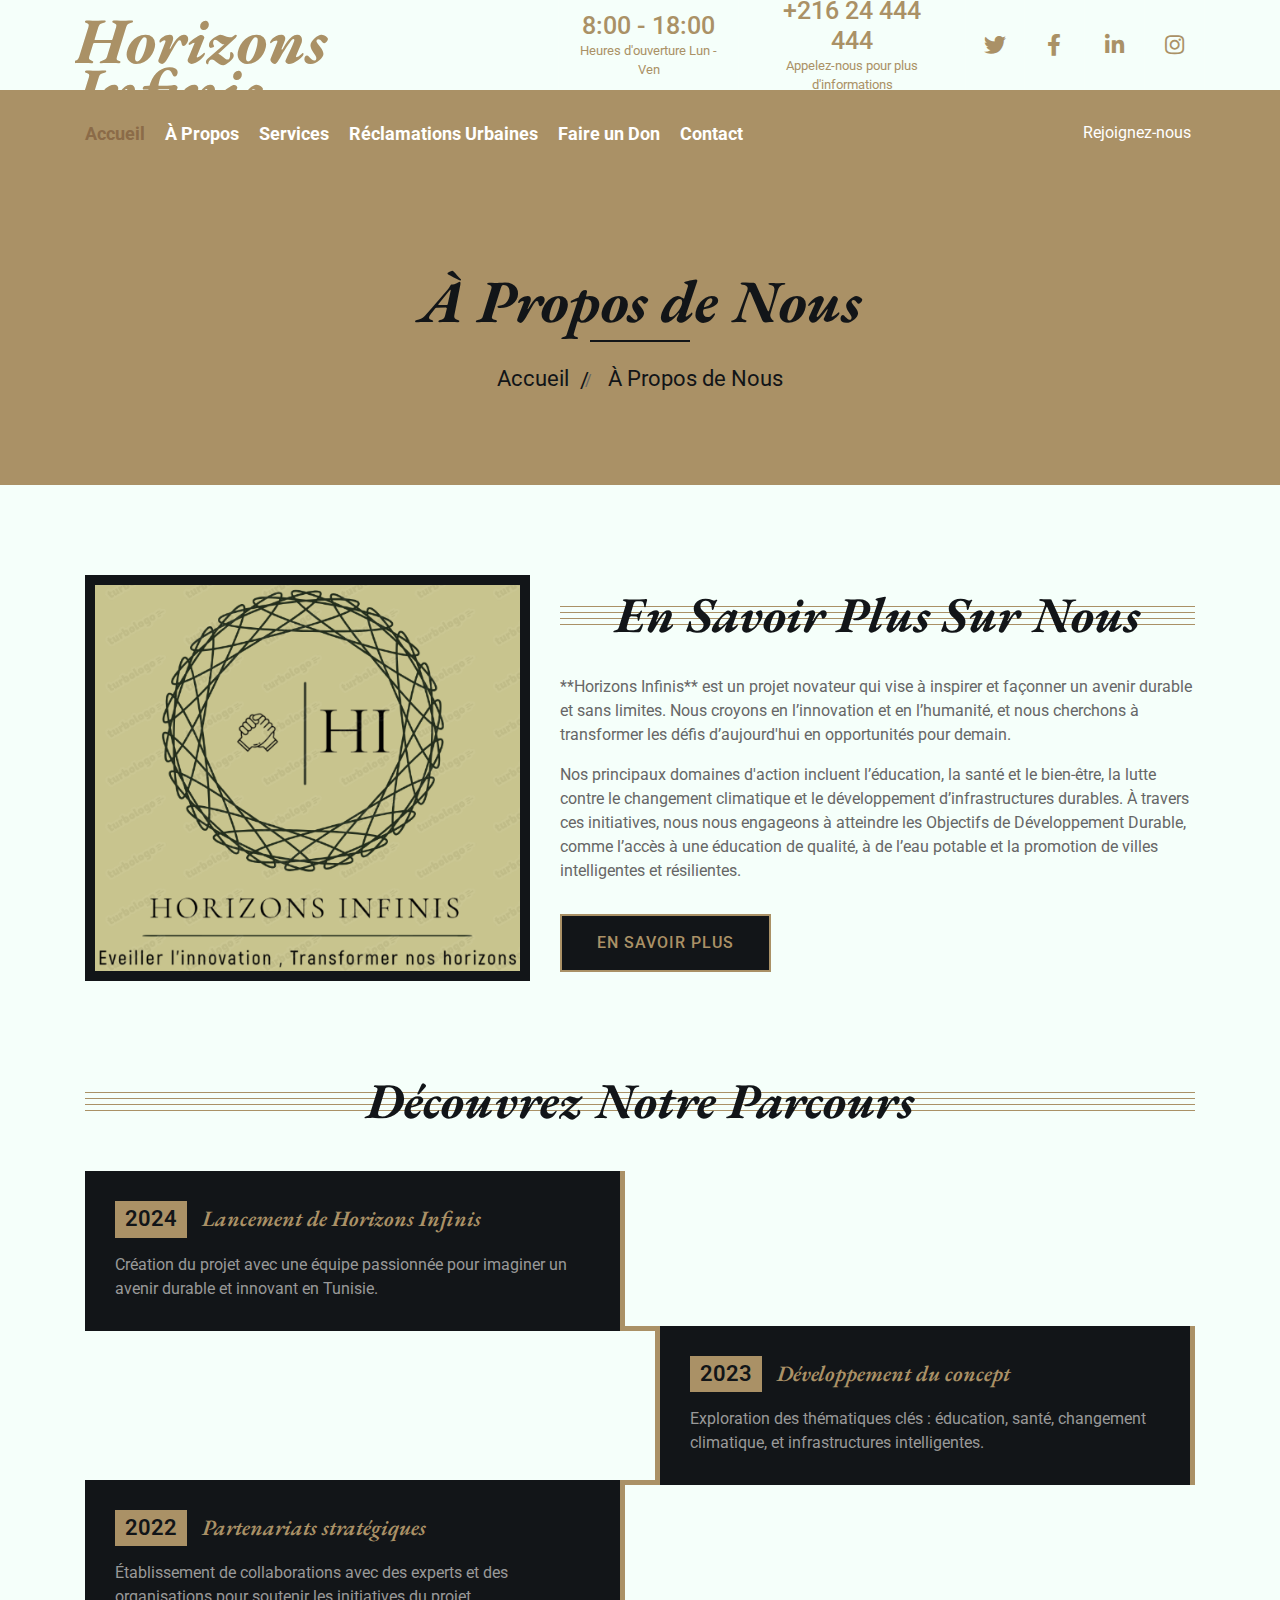
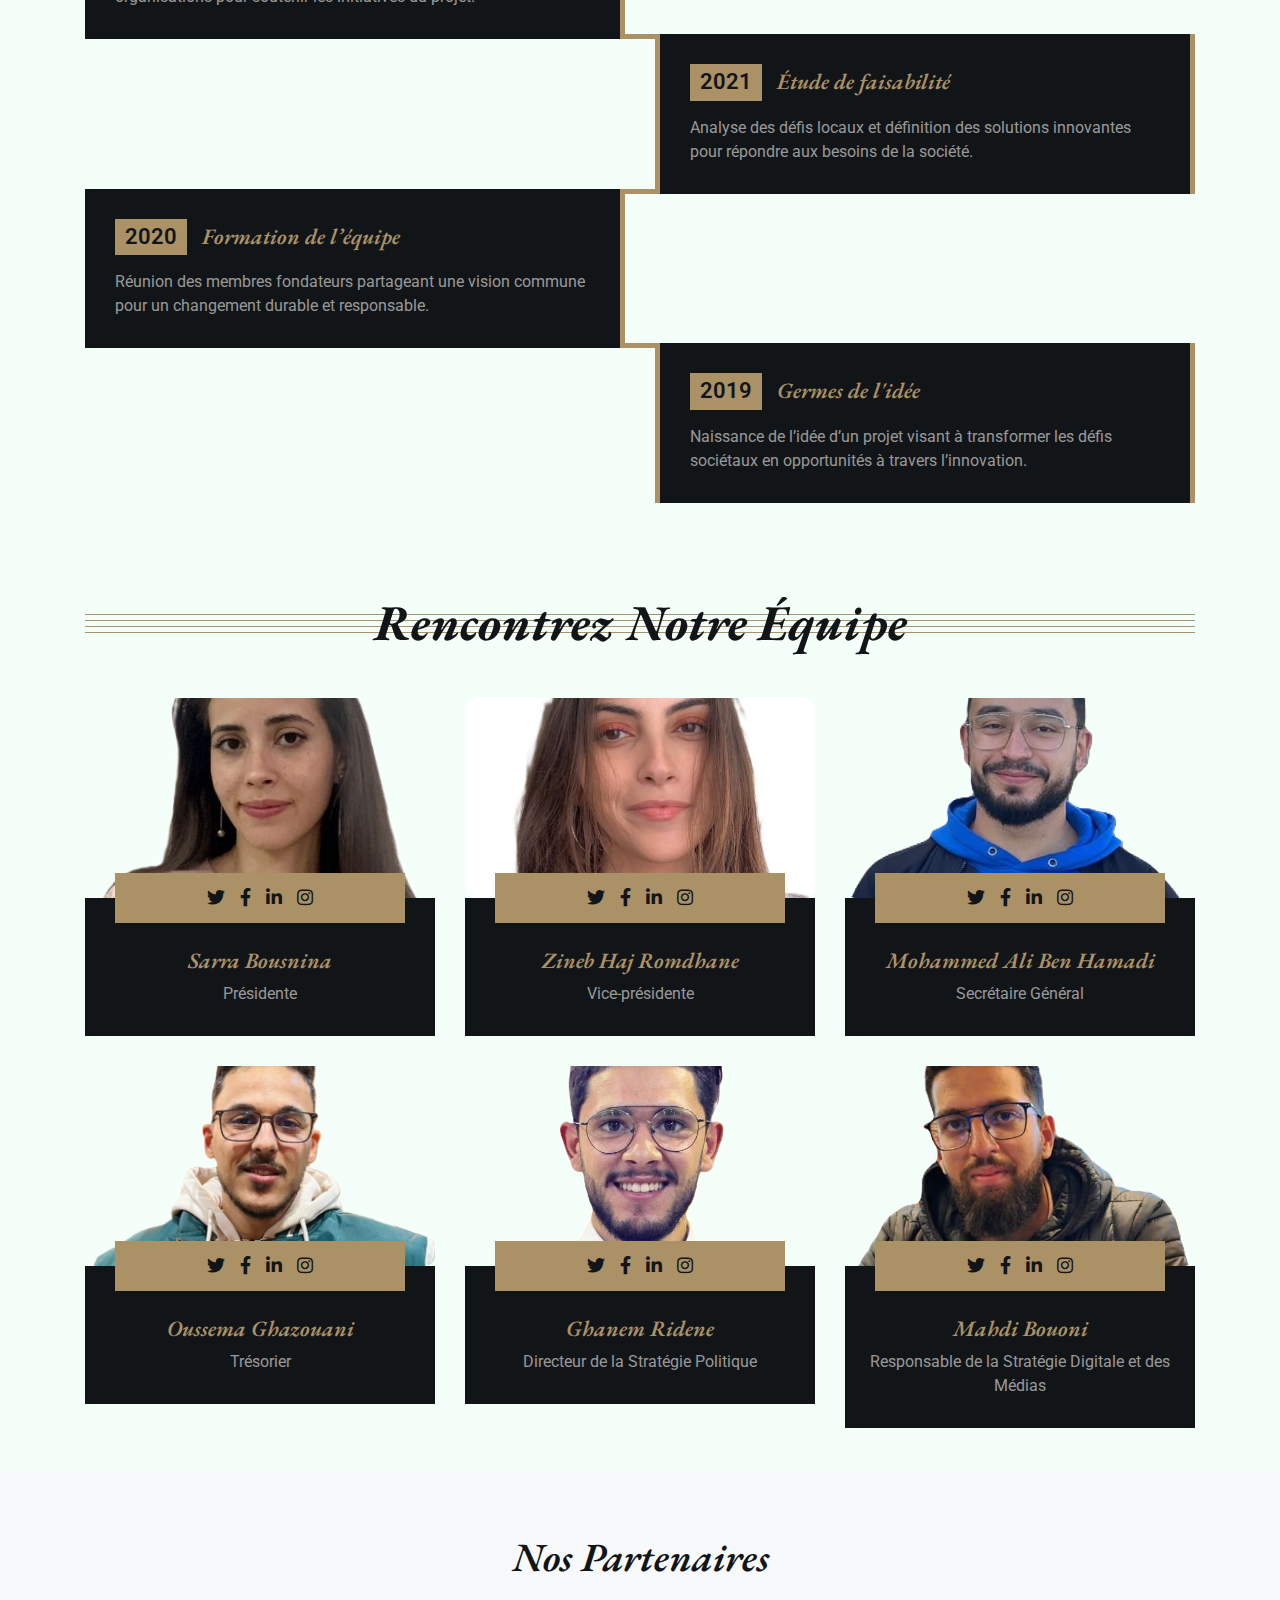
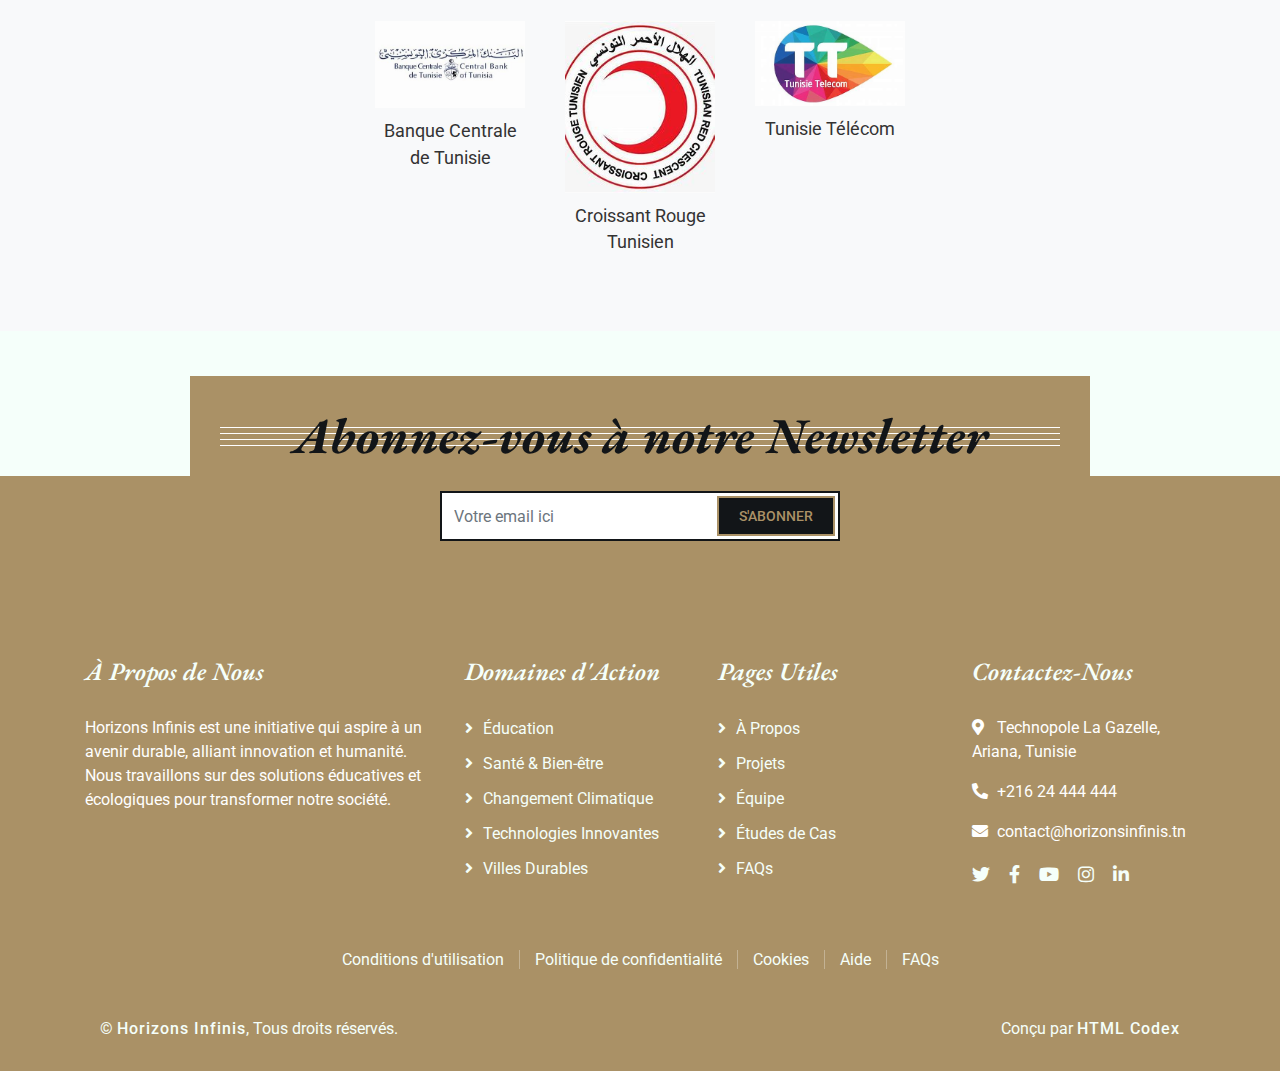
<file: about.html>
<!DOCTYPE html>
<html lang="en">
    <head>
        <meta charset="utf-8">
        <title>Kanun - Law Firm Website Template</title>
        <meta content="width=device-width, initial-scale=1.0" name="viewport">
        <meta content="Law Firm Website Template" name="keywords">
        <meta content="Law Firm Website Template" name="description">

        <!-- Favicon -->
        <link href="img/favicon.ico" rel="icon">
        <link rel="icon" type="image/png" href="img/logo4_fr.png">
        <!-- Google Font -->
        <link href="https://fonts.googleapis.com/css2?family=EB+Garamond:ital,wght@1,600;1,700;1,800&family=Roboto:wght@400;500&display=swap" rel="stylesheet"> 
        
        <!-- CSS Libraries -->
        <link href="https://stackpath.bootstrapcdn.com/bootstrap/4.4.1/css/bootstrap.min.css" rel="stylesheet">
        <link href="https://cdnjs.cloudflare.com/ajax/libs/font-awesome/5.10.0/css/all.min.css" rel="stylesheet">
        <link href="lib/animate/animate.min.css" rel="stylesheet">
        <link href="lib/owlcarousel/assets/owl.carousel.min.css" rel="stylesheet">

        <!-- Template Stylesheet -->
        <link href="css/style.css" rel="stylesheet">
    </head>

    <body>
        <div class="wrapper">
            <div class="top-bar">
                <div class="container-fluid">
                    <div class="row">
                        <div class="col-lg-5">
                            <div class="logo">
                                <a href="index.html">
                                    <h1>Horizons Infinis</h1>
                                    <!-- <img src="img/logo.jpg" alt="Logo"> -->
                                </a>
                            </div>
                        </div>
                        <div class="col-lg-7">
                            <div class="top-bar-right">
                                <div class="text">
                                    <h2>8:00 - 18:00</h2>
                                    <p>Heures d'ouverture Lun - Ven</p>
                                </div>
                                <div class="text">
                                    <h2>+216 24 444 444</h2>
                                    <p>Appelez-nous pour plus d'informations</p>
                                </div>
                                <div class="social">
                                    <a href="#"><i class="fab fa-twitter"></i></a>
                                    <a href="#"><i class="fab fa-facebook-f"></i></a>
                                    <a href="#"><i class="fab fa-linkedin-in"></i></a>
                                    <a href="#"><i class="fab fa-instagram"></i></a>
                                </div>
                            </div>
                        </div>
                    </div>
                </div>
            </div>
            <!-- Top Bar End -->
            
                        <!-- Nav Bar Start -->
                        <div class="nav-bar">
                            <div class="container-fluid">
                                <nav class="navbar navbar-expand-lg bg-dark navbar-dark">
                                
                                    <button type="button" class="navbar-toggler" data-toggle="collapse" data-target="#navbarCollapse">
                                        <span class="navbar-toggler-icon"></span>
                                    </button>
            
                                    <div class="collapse navbar-collapse justify-content-between" id="navbarCollapse">
                                        <div class="navbar-nav mr-auto">
                                            <a href="index.html" class="nav-item nav-link active">Accueil</a>
                                            <a href="about.html" class="nav-item nav-link">À Propos</a>
                                            <a href="service.html" class="nav-item nav-link">Services</a>
                                            <a href="team.html" class="nav-item nav-link">Réclamations Urbaines</a>
                                            <a href="portfolio.html" class="nav-item nav-link">Faire un Don</a>
                                            <a href="contact.html" class="nav-item nav-link">Contact</a>
                                        </div>
                                        <div class="ml-auto">
                                            <a class="btn" href="contact.html">Rejoignez-nous</a>
                                        </div>
                                    </div>
                                </nav>
                            </div>
                        </div>
                        <!-- Nav Bar End -->
                        
            
           <!-- Page Header Start -->
<div class="page-header">
    <div class="container">
        <div class="row">
            <div class="col-12">
                <h2>À Propos de Nous</h2>
            </div>
            <div class="col-12">
                <a href="index.html">Accueil</a>
                <span> / </span>
                <a href="#">À Propos de Nous</a>
            </div>
        </div>
    </div>
</div>
<!-- Page Header End -->

<!-- About Start -->
<div class="about">
    <div class="container">
        <div class="row align-items-center">
            <div class="col-lg-5 col-md-6">
                <div class="about-img">
                    <img src="img/logo4_fr.png" alt="Image">
                </div>
            </div>
            <div class="col-lg-7 col-md-6">
                <div class="section-header">
                    <h2>En Savoir Plus Sur Nous</h2>
                </div>
                <div class="about-text">
                    <p>
                        **Horizons Infinis** est un projet novateur qui vise à inspirer et façonner un avenir durable et sans limites. 
                        Nous croyons en l’innovation et en l’humanité, et nous cherchons à transformer les défis d’aujourd'hui en opportunités pour demain.
                    </p>
                    <p>
                        Nos principaux domaines d'action incluent l’éducation, la santé et le bien-être, la lutte contre le changement climatique et le développement d’infrastructures durables. 
                        À travers ces initiatives, nous nous engageons à atteindre les Objectifs de Développement Durable, comme l’accès à une éducation de qualité, à de l’eau potable et la promotion de villes intelligentes et résilientes.
                    </p>
                    <a class="btn" href="#">En savoir plus</a>
                </div>
            </div>
        </div>
    </div>
</div>
<!-- About End -->



            <!-- Timeline Start -->
<div class="timeline">
    <div class="container">
        <div class="section-header">
            <h2>Découvrez Notre Parcours</h2>
        </div>
        <div class="timeline-start">
            <div class="timeline-container left">
                <div class="timeline-content">
                    <h2><span>2024</span>Lancement de Horizons Infinis</h2>
                    <p>
                        Création du projet avec une équipe passionnée pour imaginer un avenir durable et innovant en Tunisie.
                    </p>
                </div>
            </div>
            <div class="timeline-container right">
                <div class="timeline-content">
                    <h2><span>2023</span>Développement du concept</h2>
                    <p>
                        Exploration des thématiques clés : éducation, santé, changement climatique, et infrastructures intelligentes.
                    </p>
                </div>
            </div>
            <div class="timeline-container left">
                <div class="timeline-content">
                    <h2><span>2022</span>Partenariats stratégiques</h2>
                    <p>
                        Établissement de collaborations avec des experts et des organisations pour soutenir les initiatives du projet.
                    </p>
                </div>
            </div>
            <div class="timeline-container right">
                <div class="timeline-content">
                    <h2><span>2021</span>Étude de faisabilité</h2>
                    <p>
                        Analyse des défis locaux et définition des solutions innovantes pour répondre aux besoins de la société.
                    </p>
                </div>
            </div>
            <div class="timeline-container left">
                <div class="timeline-content">
                    <h2><span>2020</span>Formation de l’équipe</h2>
                    <p>
                        Réunion des membres fondateurs partageant une vision commune pour un changement durable et responsable.
                    </p>
                </div>
            </div>
            <div class="timeline-container right">
                <div class="timeline-content">
                    <h2><span>2019</span>Germes de l'idée</h2>
                    <p>
                        Naissance de l’idée d’un projet visant à transformer les défis sociétaux en opportunités à travers l’innovation.
                    </p>
                </div>
            </div>
        </div>
    </div>
</div>
<!-- Timeline End -->



<!-- Équipe Début -->
<div class="team">
    <div class="container">
        <div class="section-header">
            <h2>Rencontrez Notre Équipe</h2>
        </div>
        <div class="row justify-content-center">
            <!-- Présidente -->
            <div class="col-lg-4 col-md-6">
                <div class="team-item">
                    <div class="team-img">
                        <img src="img/sarrapro.png" alt="Image Présidente">
                    </div>
                    <div class="team-text">
                        <h2>Sarra Bousnina</h2>
                        <p>Présidente</p>
                        <div class="team-social">
                            <a class="social-tw" href=""><i class="fab fa-twitter"></i></a>
                            <a class="social-fb" href=""><i class="fab fa-facebook-f"></i></a>
                            <a class="social-li" href=""><i class="fab fa-linkedin-in"></i></a>
                            <a class="social-in" href=""><i class="fab fa-instagram"></i></a>
                        </div>
                    </div>
                </div>
            </div>

            <!-- Vice-présidente -->
            <div class="col-lg-4 col-md-6">
                <div class="team-item">
                    <div class="team-img">
                        <img src="img/zeineb1.jpg" alt="Image Vice-présidente">
                    </div>
                    <div class="team-text">
                        <h2>Zineb Haj Romdhane</h2>
                        <p>Vice-présidente</p>
                        <div class="team-social">
                            <a class="social-tw" href=""><i class="fab fa-twitter"></i></a>
                            <a class="social-fb" href=""><i class="fab fa-facebook-f"></i></a>
                            <a class="social-li" href=""><i class="fab fa-linkedin-in"></i></a>
                            <a class="social-in" href=""><i class="fab fa-instagram"></i></a>
                        </div>
                    </div>
                </div>
            </div>

            <!-- Secrétaire Général -->
            <div class="col-lg-4 col-md-6">
                <div class="team-item">
                    <div class="team-img">
                        <img src="img/medalipro.png" alt="Image Secrétaire Général">
                    </div>
                    <div class="team-text">
                        <h2>Mohammed Ali Ben Hamadi</h2>
                        <p>Secrétaire Général</p>
                        <div class="team-social">
                            <a class="social-tw" href=""><i class="fab fa-twitter"></i></a>
                            <a class="social-fb" href=""><i class="fab fa-facebook-f"></i></a>
                            <a class="social-li" href=""><i class="fab fa-linkedin-in"></i></a>
                            <a class="social-in" href=""><i class="fab fa-instagram"></i></a>
                        </div>
                    </div>
                </div>
            </div>
        </div>

        <div class="row justify-content-center">
            <!-- Trésorier -->
            <div class="col-lg-4 col-md-6">
                <div class="team-item">
                    <div class="team-img">
                        <img src="img/oussemapro.png" alt="Image Trésorier">
                    </div>
                    <div class="team-text">
                        <h2>Oussema Ghazouani</h2>
                        <p>Trésorier</p>
                        <div class="team-social">
                            <a class="social-tw" href=""><i class="fab fa-twitter"></i></a>
                            <a class="social-fb" href=""><i class="fab fa-facebook-f"></i></a>
                            <a class="social-li" href=""><i class="fab fa-linkedin-in"></i></a>
                            <a class="social-in" href=""><i class="fab fa-instagram"></i></a>
                        </div>
                    </div>
                </div>
            </div>

            <!-- Directeur de la Stratégie Politique -->
            <div class="col-lg-4 col-md-6">
                <div class="team-item">
                    <div class="team-img">
                        <img src="img/ghanempro.png" alt="Image Directeur Stratégie Politique">
                    </div>
                    <div class="team-text">
                        <h2>Ghanem Ridene</h2>
                        <p>Directeur de la Stratégie Politique</p>
                        <div class="team-social">
                            <a class="social-tw" href=""><i class="fab fa-twitter"></i></a>
                            <a class="social-fb" href=""><i class="fab fa-facebook-f"></i></a>
                            <a class="social-li" href=""><i class="fab fa-linkedin-in"></i></a>
                            <a class="social-in" href=""><i class="fab fa-instagram"></i></a>
                        </div>
                    </div>
                </div>
            </div>

            <!-- Responsable de la Stratégie Digitale et des Médias -->
            <div class="col-lg-4 col-md-6">
                <div class="team-item">
                    <div class="team-img">
                        <img src="img/mahdipro.png" alt="Image Responsable Stratégie Digitale">
                    </div>
                    <div class="team-text">
                        <h2>Mahdi Bouoni</h2>
                        <p>Responsable de la Stratégie Digitale et des Médias</p>
                        <div class="team-social">
                            <a class="social-tw" href=""><i class="fab fa-twitter"></i></a>
                            <a class="social-fb" href=""><i class="fab fa-facebook-f"></i></a>
                            <a class="social-li" href=""><i class="fab fa-linkedin-in"></i></a>
                            <a class="social-in" href=""><i class="fab fa-instagram"></i></a>
                        </div>
                    </div>
                </div>
            </div>
        </div>
    </div>
</div>
<!-- Équipe Fin -->


<!-- Partners Section -->
<section id="partners" class="partners-section">
    <div class="container">
      <h2 class="section-title">Nos Partenaires</h2>
      <div class="partners-logos">
        <div class="partner">
          <img src="img/banque.jpg" alt="Partner 1 Logo" class="partner-logo">
          <p>Banque Centrale de Tunisie</p>
        </div>
        <div class="partner">
          <img src="img/croissant.jpg" alt="Partner 2 Logo" class="partner-logo">
          <p>Croissant Rouge Tunisien</p>
        </div>
        <div class="partner">
          <img src="img/telecom.jpg" alt="Partner 3 Logo" class="partner-logo">
          <p>Tunisie Télécom</p>
        </div>
        <!-- Ajoutez plus de partenaires selon vos besoins -->
      </div>
    </div>
</section>

           <!-- Newsletter Start -->
<div class="newsletter">
    <div class="container">
        <div class="section-header">
            <h2>Abonnez-vous à notre Newsletter</h2>
        </div>
        <div class="form">
            <input class="form-control" type="email" placeholder="Votre email ici">
            <button class="btn">S'abonner</button>
        </div>
    </div>
</div>
<!-- Newsletter End -->

<!-- Footer Start -->
<div class="footer">
    <div class="container">
        <div class="row">
            <div class="col-md-6 col-lg-4">
                <div class="footer-about">
                    <h2>À Propos de Nous</h2>
                    <p>
                        Horizons Infinis est une initiative qui aspire à un avenir durable, alliant innovation et humanité. Nous travaillons sur des solutions éducatives et écologiques pour transformer notre société.
                    </p>
                </div>
            </div>
            <div class="col-md-6 col-lg-8">
                <div class="row">
                    <div class="col-md-6 col-lg-4">
                        <div class="footer-link">
                            <h2>Domaines d'Action</h2>
                            <a href="#">Éducation</a>
                            <a href="#">Santé & Bien-être</a>
                            <a href="#">Changement Climatique</a>
                            <a href="#">Technologies Innovantes</a>
                            <a href="#">Villes Durables</a>
                        </div>
                    </div>
                    <div class="col-md-6 col-lg-4">
                        <div class="footer-link">
                            <h2>Pages Utiles</h2>
                            <a href="#">À Propos</a>
                            <a href="#">Projets</a>
                            <a href="#">Équipe</a>
                            <a href="#">Études de Cas</a>
                            <a href="#">FAQs</a>
                        </div>
                    </div>
                    <div class="col-md-6 col-lg-4">
                        <div class="footer-contact">
                            <h2>Contactez-Nous</h2>
                            <p><i class="fa fa-map-marker-alt"></i>Technopole La Gazelle, Ariana, Tunisie</p>
                            <p><i class="fa fa-phone-alt"></i>+216 24 444 444</p>
                            <p><i class="fa fa-envelope"></i>contact@horizonsinfinis.tn</p>
                            <div class="footer-social">
                                <a href="#"><i class="fab fa-twitter"></i></a>
                                <a href="#"><i class="fab fa-facebook-f"></i></a>
                                <a href="#"><i class="fab fa-youtube"></i></a>
                                <a href="#"><i class="fab fa-instagram"></i></a>
                                <a href="#"><i class="fab fa-linkedin-in"></i></a>
                            </div>
                        </div>
                    </div>
                </div>
            </div>
        </div>
        <div class="container footer-menu">
            <div class="f-menu">
                <a href="#">Conditions d'utilisation</a>
                <a href="#">Politique de confidentialité</a>
                <a href="#">Cookies</a>
                <a href="#">Aide</a>
                <a href="#">FAQs</a>
            </div>
        </div>
        <div class="container copyright">
            <div class="row">
                <div class="col-md-6">
                    <p>&copy; <a href="https://horizonsinfinis.tn">Horizons Infinis</a>, Tous droits réservés.</p>
                </div>
                <div class="col-md-6">
                    <p>Conçu par <a href="https://htmlcodex.com">HTML Codex</a></p>
                </div>
            </div>
        </div>
    </div>
</div>
<!-- Footer End -->

            <a href="#" class="back-to-top"><i class="fa fa-chevron-up"></i></a>
        </div>

        <!-- JavaScript Libraries -->
        <script src="https://code.jquery.com/jquery-3.4.1.min.js"></script>
        <script src="https://stackpath.bootstrapcdn.com/bootstrap/4.4.1/js/bootstrap.bundle.min.js"></script>
        <script src="lib/easing/easing.min.js"></script>
        <script src="lib/owlcarousel/owl.carousel.min.js"></script>
        <script src="lib/isotope/isotope.pkgd.min.js"></script>

        <!-- Template Javascript -->
        <script src="js/main.js"></script>
    </body>
</html>
</file>
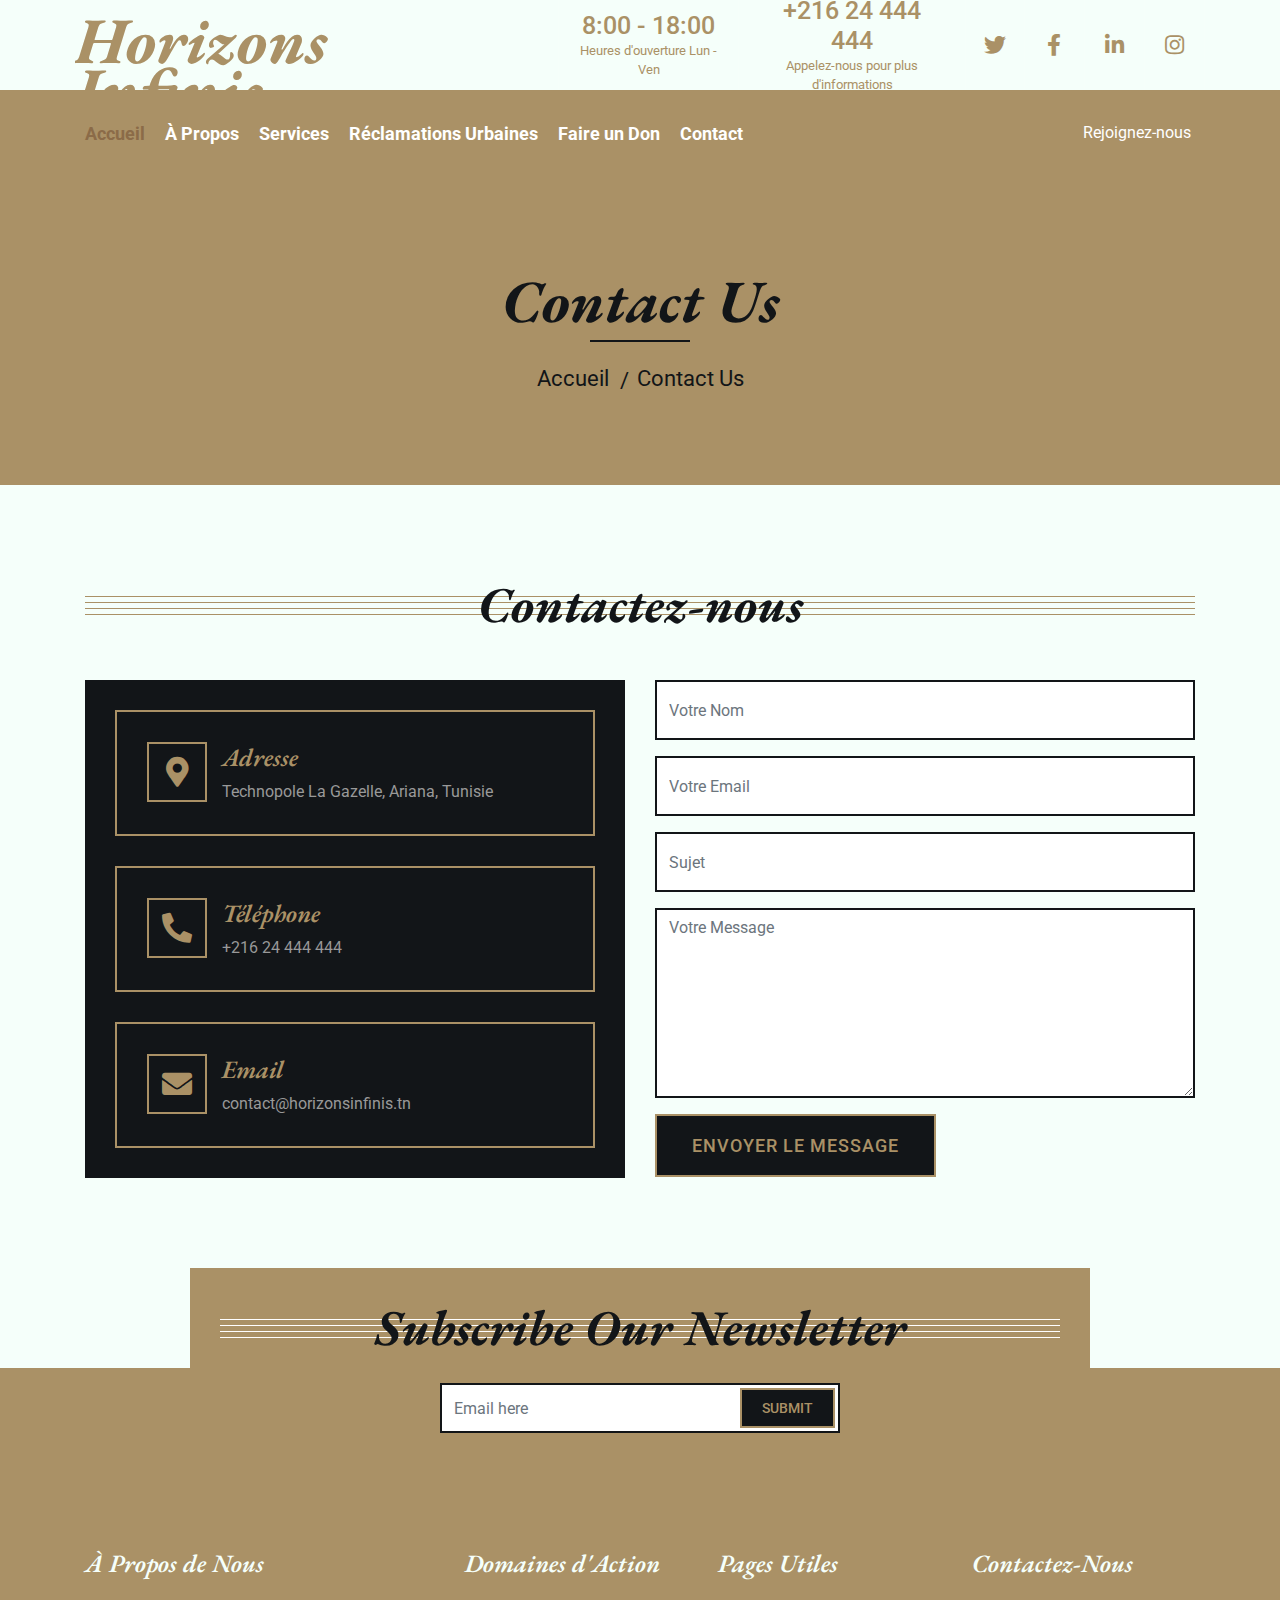
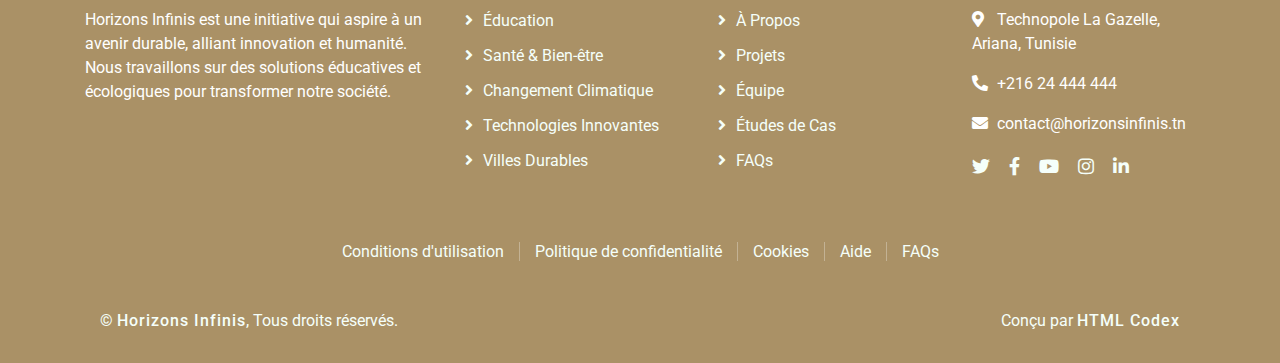
<file: contact.html>
<!DOCTYPE html>
<html lang="en">
    <head>
        <meta charset="utf-8">
        <title>Kanun - Law Firm Website Template</title>
        <meta content="width=device-width, initial-scale=1.0" name="viewport">
        <meta content="Law Firm Website Template" name="keywords">
        <meta content="Law Firm Website Template" name="description">

        <!-- Favicon -->
        <link href="img/favicon.ico" rel="icon">
        <link rel="icon" type="image/png" href="img/logo4_fr.png">
        <!-- Google Font -->
        <link href="https://fonts.googleapis.com/css2?family=EB+Garamond:ital,wght@1,600;1,700;1,800&family=Roboto:wght@400;500&display=swap" rel="stylesheet"> 
        
        <!-- CSS Libraries -->
        <link href="https://stackpath.bootstrapcdn.com/bootstrap/4.4.1/css/bootstrap.min.css" rel="stylesheet">
        <link href="https://cdnjs.cloudflare.com/ajax/libs/font-awesome/5.10.0/css/all.min.css" rel="stylesheet">
        <link href="lib/animate/animate.min.css" rel="stylesheet">
        <link href="lib/owlcarousel/assets/owl.carousel.min.css" rel="stylesheet">

        <!-- Template Stylesheet -->
        <link href="css/style.css" rel="stylesheet">
    </head>

    <body>
        <div class="wrapper">
            <div class="top-bar">
                <div class="container-fluid">
                    <div class="row">
                        <div class="col-lg-5">
                            <div class="logo">
                                <a href="index.html">
                                    <h1>Horizons Infinis</h1>
                                    <!-- <img src="img/logo.jpg" alt="Logo"> -->
                                </a>
                            </div>
                        </div>
                        <div class="col-lg-7">
                            <div class="top-bar-right">
                                <div class="text">
                                    <h2>8:00 - 18:00</h2>
                                    <p>Heures d'ouverture Lun - Ven</p>
                                </div>
                                <div class="text">
                                    <h2>+216 24 444 444</h2>
                                    <p>Appelez-nous pour plus d'informations</p>
                                </div>
                                <div class="social">
                                    <a href="#"><i class="fab fa-twitter"></i></a>
                                    <a href="#"><i class="fab fa-facebook-f"></i></a>
                                    <a href="#"><i class="fab fa-linkedin-in"></i></a>
                                    <a href="#"><i class="fab fa-instagram"></i></a>
                                </div>
                            </div>
                        </div>
                    </div>
                </div>
            </div>
            <!-- Top Bar End -->
            
                        <!-- Nav Bar Start -->
                        <div class="nav-bar">
                            <div class="container-fluid">
                                <nav class="navbar navbar-expand-lg bg-dark navbar-dark">
                                 
                                    <button type="button" class="navbar-toggler" data-toggle="collapse" data-target="#navbarCollapse">
                                        <span class="navbar-toggler-icon"></span>
                                    </button>
            
                                    <div class="collapse navbar-collapse justify-content-between" id="navbarCollapse">
                                        <div class="navbar-nav mr-auto">
                                            <a href="index.html" class="nav-item nav-link active">Accueil</a>
                                            <a href="about.html" class="nav-item nav-link">À Propos</a>
                                            <a href="service.html" class="nav-item nav-link">Services</a>
                                            <a href="team.html" class="nav-item nav-link">Réclamations Urbaines</a>
                                            <a href="portfolio.html" class="nav-item nav-link">Faire un Don</a>
                                            <a href="contact.html" class="nav-item nav-link">Contact</a>
                                        </div>
                                        <div class="ml-auto">
                                            <a class="btn" href="contact.html">Rejoignez-nous</a>
                                        </div>
                                    </div>
                                </nav>
                            </div>
                        </div>
                        <!-- Nav Bar End -->
                        
            
            
            <!-- Page Header Start -->
            <div class="page-header">
                <div class="container">
                    <div class="row">
                        <div class="col-12">
                            <h2>Contact Us</h2>
                        </div>
                        <div class="col-12">
                            <a href="">Accueil</a>
                            <a href="">Contact Us</a>
                        </div>
                    </div>
                </div>
            </div>
            <!-- Page Header End -->


            <!-- Contact Start -->
<div class="contact">
    <div class="container">
        <div class="section-header">
            <h2>Contactez-nous</h2>
        </div>
        <div class="row">
            <div class="col-md-6">
                <div class="contact-info">
                    <div class="contact-item">
                        <i class="fa fa-map-marker-alt"></i>
                        <div class="contact-text">
                            <h2>Adresse</h2>
                            <p>Technopole La Gazelle, Ariana, Tunisie</p>
                        </div>
                    </div>
                    <div class="contact-item">
                        <i class="fa fa-phone-alt"></i>
                        <div class="contact-text">
                            <h2>Téléphone</h2>
                            <p>+216 24 444 444</p>
                        </div>
                    </div>
                    <div class="contact-item">
                        <i class="fa fa-envelope"></i>
                        <div class="contact-text">
                            <h2>Email</h2>
                            <p>contact@horizonsinfinis.tn</p>
                        </div>
                    </div>
                </div>
            </div>
            <div class="col-md-6">
                <div class="contact-form">
                    <form>
                        <div class="form-group">
                            <input type="text" class="form-control" placeholder="Votre Nom" required="required" />
                        </div>
                        <div class="form-group">
                            <input type="email" class="form-control" placeholder="Votre Email" required="required" />
                        </div>
                        <div class="form-group">
                            <input type="text" class="form-control" placeholder="Sujet" required="required" />
                        </div>
                        <div class="form-group">
                            <textarea class="form-control" placeholder="Votre Message" required="required"></textarea>
                        </div>
                        <div>
                            <button class="btn" type="submit">Envoyer le message</button>
                        </div>
                    </form>
                </div>
            </div>
        </div>
    </div>
</div>
<!-- Contact End -->


            <!-- Newsletter Start -->
            <div class="newsletter">
                <div class="container">
                    <div class="section-header">
                        <h2>Subscribe Our Newsletter</h2>
                    </div>
                    <div class="form">
                        <input class="form-control" placeholder="Email here">
                        <button class="btn">Submit</button>
                    </div>
                </div>
            </div>
            <!-- Newsletter End -->


            <!-- Footer Start -->
            <div class="footer">
                <div class="container">
                    <div class="row">
                        <div class="col-md-6 col-lg-4">
                            <div class="footer-about">
                                <h2>À Propos de Nous</h2>
                                <p>
                                    Horizons Infinis est une initiative qui aspire à un avenir durable, alliant innovation et humanité. Nous travaillons sur des solutions éducatives et écologiques pour transformer notre société.
                                </p>
                            </div>
                        </div>
                        <div class="col-md-6 col-lg-8">
                            <div class="row">
                                <div class="col-md-6 col-lg-4">
                                    <div class="footer-link">
                                        <h2>Domaines d'Action</h2>
                                        <a href="#">Éducation</a>
                                        <a href="#">Santé & Bien-être</a>
                                        <a href="#">Changement Climatique</a>
                                        <a href="#">Technologies Innovantes</a>
                                        <a href="#">Villes Durables</a>
                                    </div>
                                </div>
                                <div class="col-md-6 col-lg-4">
                                    <div class="footer-link">
                                        <h2>Pages Utiles</h2>
                                        <a href="#">À Propos</a>
                                        <a href="#">Projets</a>
                                        <a href="#">Équipe</a>
                                        <a href="#">Études de Cas</a>
                                        <a href="#">FAQs</a>
                                    </div>
                                </div>
                                <div class="col-md-6 col-lg-4">
                                    <div class="footer-contact">
                                        <h2>Contactez-Nous</h2>
                                        <p><i class="fa fa-map-marker-alt"></i>Technopole La Gazelle, Ariana, Tunisie</p>
                                        <p><i class="fa fa-phone-alt"></i>+216 24 444 444</p>
                                        <p><i class="fa fa-envelope"></i>contact@horizonsinfinis.tn</p>
                                        <div class="footer-social">
                                            <a href="#"><i class="fab fa-twitter"></i></a>
                                            <a href="#"><i class="fab fa-facebook-f"></i></a>
                                            <a href="#"><i class="fab fa-youtube"></i></a>
                                            <a href="#"><i class="fab fa-instagram"></i></a>
                                            <a href="#"><i class="fab fa-linkedin-in"></i></a>
                                        </div>
                                    </div>
                                </div>
                            </div>
                        </div>
                    </div>
                    <div class="container footer-menu">
                        <div class="f-menu">
                            <a href="#">Conditions d'utilisation</a>
                            <a href="#">Politique de confidentialité</a>
                            <a href="#">Cookies</a>
                            <a href="#">Aide</a>
                            <a href="#">FAQs</a>
                        </div>
                    </div>
                    <div class="container copyright">
                        <div class="row">
                            <div class="col-md-6">
                                <p>&copy; <a href="https://horizonsinfinis.tn">Horizons Infinis</a>, Tous droits réservés.</p>
                            </div>
                            <div class="col-md-6">
                                <p>Conçu par <a href="https://htmlcodex.com">HTML Codex</a></p>
                            </div>
                        </div>
                    </div>
                </div>
            </div>
            <!-- Footer End -->
            
            <a href="#" class="back-to-top"><i class="fa fa-chevron-up"></i></a>
        </div>

        <!-- JavaScript Libraries -->
        <script src="https://code.jquery.com/jquery-3.4.1.min.js"></script>
        <script src="https://stackpath.bootstrapcdn.com/bootstrap/4.4.1/js/bootstrap.bundle.min.js"></script>
        <script src="lib/easing/easing.min.js"></script>
        <script src="lib/owlcarousel/owl.carousel.min.js"></script>
        <script src="lib/isotope/isotope.pkgd.min.js"></script>

        <!-- Template Javascript -->
        <script src="js/main.js"></script>
    </body>
</html>
</file>
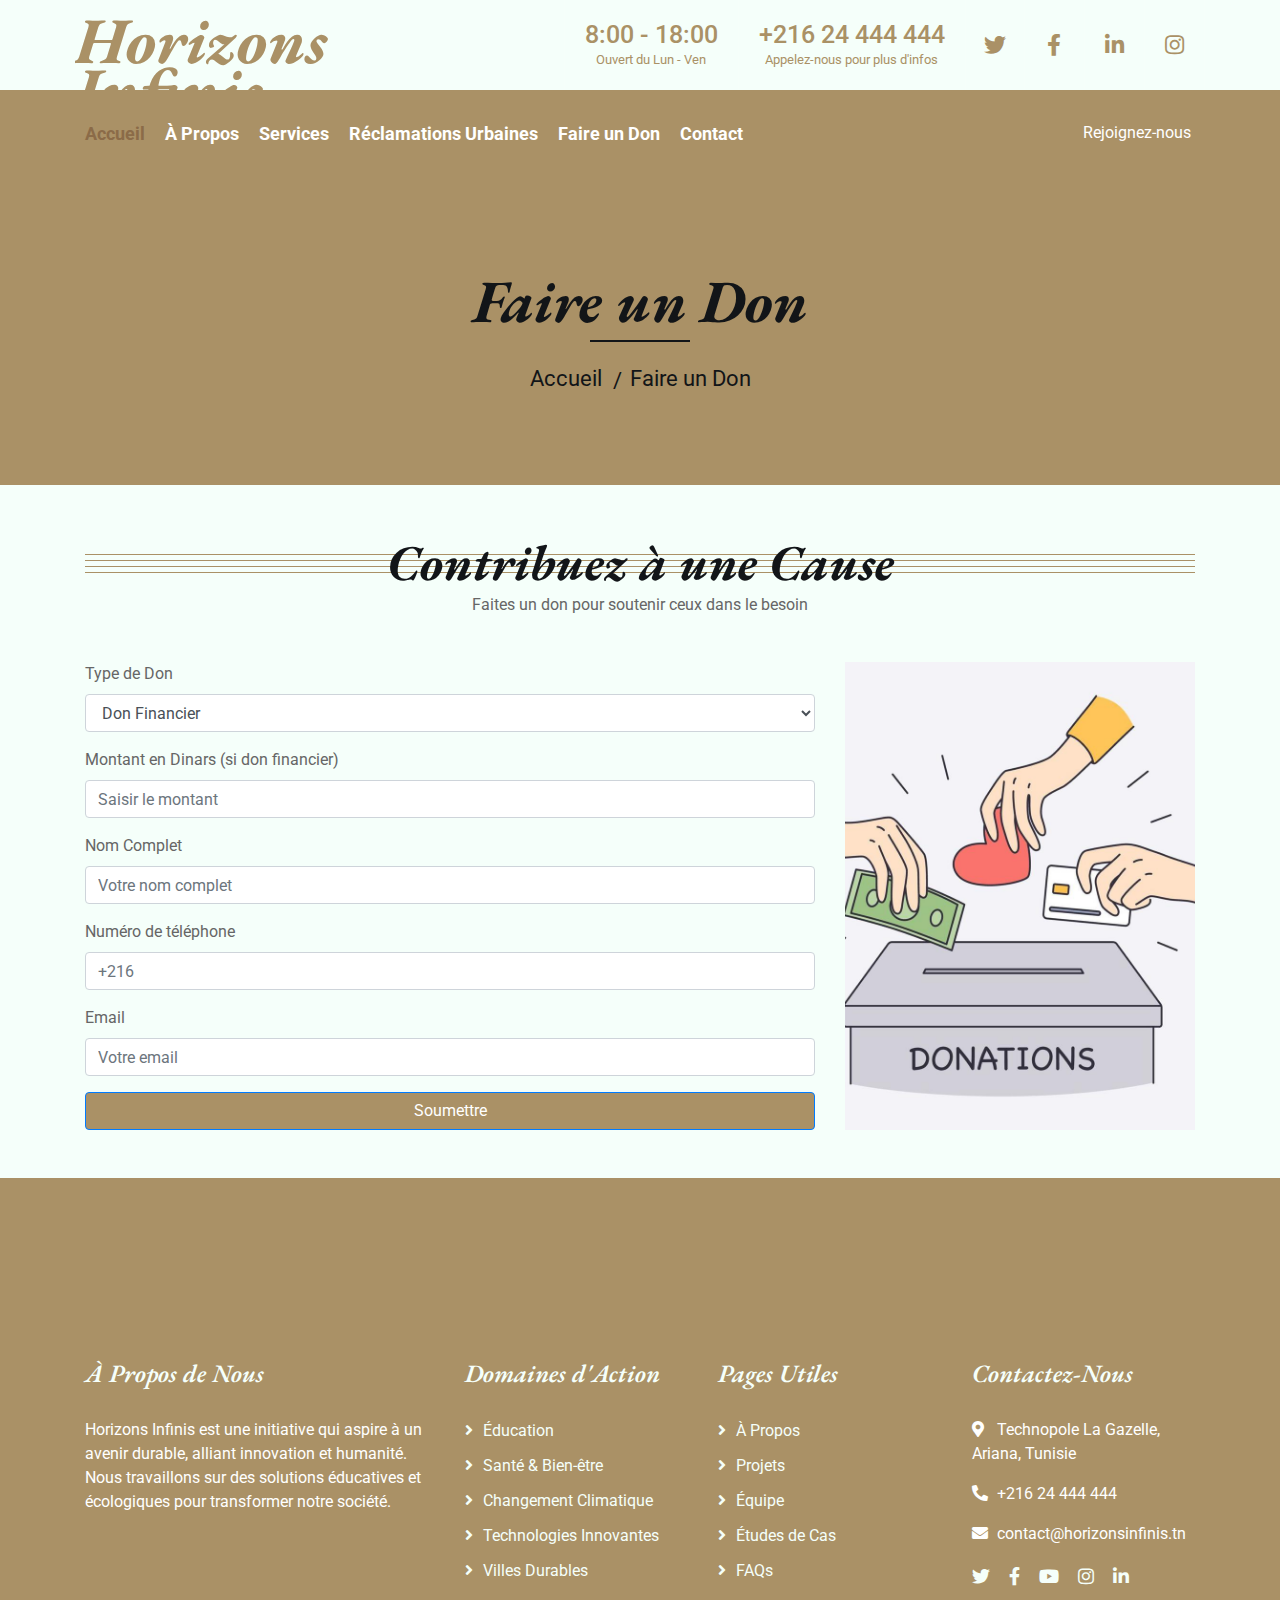
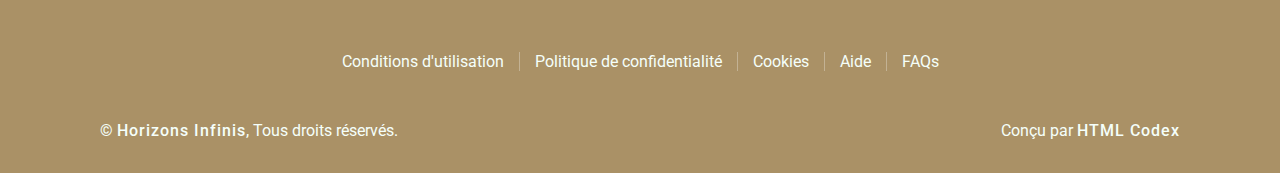
<file: portfolio.html>
<!DOCTYPE html>
<html lang="fr">
<head>
    <meta charset="utf-8">
    <title>Horizons Infinis - Faire un Don</title>
    <meta content="width=device-width, initial-scale=1.0" name="viewport">
    <meta content="Donations Platform" name="keywords">
    <meta content="Donation Platform for those in need" name="description">
    <link href="img/favicon.ico" rel="icon">
    <link rel="icon" type="image/png" href="img/logo4_fr.png">
    <link href="https://fonts.googleapis.com/css2?family=EB+Garamond:ital,wght@1,600;1,700;1,800&family=Roboto:wght@400;500&display=swap" rel="stylesheet"> 
    <link href="https://stackpath.bootstrapcdn.com/bootstrap/4.4.1/css/bootstrap.min.css" rel="stylesheet">
    <link href="https://cdnjs.cloudflare.com/ajax/libs/font-awesome/5.10.0/css/all.min.css" rel="stylesheet">
    <link href="lib/animate/animate.min.css" rel="stylesheet">
    <link href="lib/owlcarousel/assets/owl.carousel.min.css" rel="stylesheet">
    <link href="css/style.css" rel="stylesheet">
</head>

<body>
    <div class="wrapper">
        <!-- Top Bar Start -->
        <div class="top-bar">
            <div class="container-fluid">
                <div class="row">
                    <div class="col-lg-5">
                        <div class="logo">
                            <a href="index.html">
                                <h1>Horizons Infinis</h1>
                            </a>
                        </div>
                    </div>
                    <div class="col-lg-7">
                        <div class="top-bar-right">
                            <div class="text">
                                <h2>8:00 - 18:00</h2>
                                <p>Ouvert du Lun - Ven</p>
                            </div>
                            <div class="text">
                                <h2>+216 24 444 444</h2>
                                <p>Appelez-nous pour plus d'infos</p>
                            </div>
                            <div class="social">
                                <a href="#"><i class="fab fa-twitter"></i></a>
                                <a href="#"><i class="fab fa-facebook-f"></i></a>
                                <a href="#"><i class="fab fa-linkedin-in"></i></a>
                                <a href="#"><i class="fab fa-instagram"></i></a>
                            </div>
                        </div>
                    </div>
                </div>
            </div>
        </div>
        <!-- Top Bar End -->

        <!-- Nav Bar Start -->
        <div class="nav-bar">
            <div class="container-fluid">
                <nav class="navbar navbar-expand-lg bg-dark navbar-dark">
               
                    <button type="button" class="navbar-toggler" data-toggle="collapse" data-target="#navbarCollapse">
                        <span class="navbar-toggler-icon"></span>
                    </button>
                    <div class="collapse navbar-collapse justify-content-between" id="navbarCollapse">
                        <div class="navbar-nav mr-auto">
                            <a href="index.html" class="nav-item nav-link active">Accueil</a>
                            <a href="about.html" class="nav-item nav-link">À Propos</a>
                            <a href="service.html" class="nav-item nav-link">Services</a>
                            <a href="team.html" class="nav-item nav-link">Réclamations Urbaines</a>
                            <a href="portfolio.html" class="nav-item nav-link">Faire un Don</a>
                            <a href="contact.html" class="nav-item nav-link">Contact</a>
                        </div>
                        <div class="ml-auto">
                            <a class="btn" href="contact.html">Rejoignez-nous</a>
                        </div>
                    </div>
                </nav>
            </div>
        </div>
        <!-- Nav Bar End -->

        <!-- Page Header Start -->
        <div class="page-header">
            <div class="container">
                <div class="row">
                    <div class="col-12">
                        <h2>Faire un Don</h2>
                    </div>
                    <div class="col-12">
                        <a href="index.html">Accueil</a>
                        <a href="donate.html">Faire un Don</a>
                    </div>
                </div>
            </div>
        </div>
        <!-- Page Header End -->

 <!-- Donation Form Start -->
<div class="container my-5">
    <div class="section-header text-center">
        <h2>Contribuez à une Cause</h2>
        <p>Faites un don pour soutenir ceux dans le besoin</p>
    </div>
    <div class="row d-flex align-items-stretch">
        <!-- Form Column -->
        <div class="col-md-8">
            <form class="h-100 d-flex flex-column">
                <div class="form-group">
                    <label for="donationType">Type de Don</label>
                    <select class="form-control" id="donationType">
                        <option value="financial">Don Financier</option>
                        <option value="food">Don d'Alimentation</option>
                        <option value="clothes">Don de Vêtements</option>
                        <option value="supplies">Don de Fournitures</option>
                    </select>
                </div>
                <div class="form-group">
                    <label for="donationAmount">Montant en Dinars (si don financier)</label>
                    <input type="number" class="form-control" id="donationAmount" placeholder="Saisir le montant">
                </div>
                <div class="form-group">
                    <label for="donorName">Nom Complet</label>
                    <input type="text" class="form-control" id="donorName" placeholder="Votre nom complet">
                </div>

                <div class="form-group">
                    <label for="donorPhone">Numéro de téléphone</label>
                    <input type="text" class="form-control" id="donorPhone" placeholder="+216">
                </div>
                <div class="form-group">
                    <label for="donorEmail">Email</label>
                    <input type="email" class="form-control" id="donorEmail" placeholder="Votre email">
                </div>
                <button type="submit" class="btn btn-primary mt-auto" style="background-color: #aa9166;">Soumettre</button>
            </form>
        </div>
        <!-- Image Column -->
        <div class="col-md-4 d-flex align-items-stretch">
            <img src="img/donation.jpg" alt="Photo" class="img-fluid w-100 h-100" style="object-fit: cover;">
        </div>
    </div>
</div>
<!-- Donation Form End -->



        <!-- Footer Start -->
<div class="footer">
    <div class="container">
        <div class="row">
            <div class="col-md-6 col-lg-4">
                <div class="footer-about">
                    <h2>À Propos de Nous</h2>
                    <p>
                        Horizons Infinis est une initiative qui aspire à un avenir durable, alliant innovation et humanité. Nous travaillons sur des solutions éducatives et écologiques pour transformer notre société.
                    </p>
                </div>
            </div>
            <div class="col-md-6 col-lg-8">
                <div class="row">
                    <div class="col-md-6 col-lg-4">
                        <div class="footer-link">
                            <h2>Domaines d'Action</h2>
                            <a href="#">Éducation</a>
                            <a href="#">Santé & Bien-être</a>
                            <a href="#">Changement Climatique</a>
                            <a href="#">Technologies Innovantes</a>
                            <a href="#">Villes Durables</a>
                        </div>
                    </div>
                    <div class="col-md-6 col-lg-4">
                        <div class="footer-link">
                            <h2>Pages Utiles</h2>
                            <a href="#">À Propos</a>
                            <a href="#">Projets</a>
                            <a href="#">Équipe</a>
                            <a href="#">Études de Cas</a>
                            <a href="#">FAQs</a>
                        </div>
                    </div>
                    <div class="col-md-6 col-lg-4">
                        <div class="footer-contact">
                            <h2>Contactez-Nous</h2>
                            <p><i class="fa fa-map-marker-alt"></i>Technopole La Gazelle, Ariana, Tunisie</p>
                            <p><i class="fa fa-phone-alt"></i>+216 24 444 444</p>
                            <p><i class="fa fa-envelope"></i>contact@horizonsinfinis.tn</p>
                            <div class="footer-social">
                                <a href="#"><i class="fab fa-twitter"></i></a>
                                <a href="#"><i class="fab fa-facebook-f"></i></a>
                                <a href="#"><i class="fab fa-youtube"></i></a>
                                <a href="#"><i class="fab fa-instagram"></i></a>
                                <a href="#"><i class="fab fa-linkedin-in"></i></a>
                            </div>
                        </div>
                    </div>
                </div>
            </div>
        </div>
        <div class="container footer-menu">
            <div class="f-menu">
                <a href="#">Conditions d'utilisation</a>
                <a href="#">Politique de confidentialité</a>
                <a href="#">Cookies</a>
                <a href="#">Aide</a>
                <a href="#">FAQs</a>
            </div>
        </div>
        <div class="container copyright">
            <div class="row">
                <div class="col-md-6">
                    <p>&copy; <a href="https://horizonsinfinis.tn">Horizons Infinis</a>, Tous droits réservés.</p>
                </div>
                <div class="col-md-6">
                    <p>Conçu par <a href="https://htmlcodex.com">HTML Codex</a></p>
                </div>
            </div>
        </div>
    </div>
</div>
<!-- Footer End -->
    </div>

    <!-- JavaScript Libraries -->
    <script src="https://code.jquery.com/jquery-3.4.1.min.js"></script>
    <script src="https://stackpath.bootstrapcdn.com/bootstrap/4.4.1/js/bootstrap.bundle.min.js"></script>
    <script src="lib/easing/easing.min.js"></script>
    <script src="lib/owlcarousel/owl.carousel.min.js"></script>

    <!-- Template Javascript -->
    <script src="js/main.js"></script>
</body>
</html>
</file>
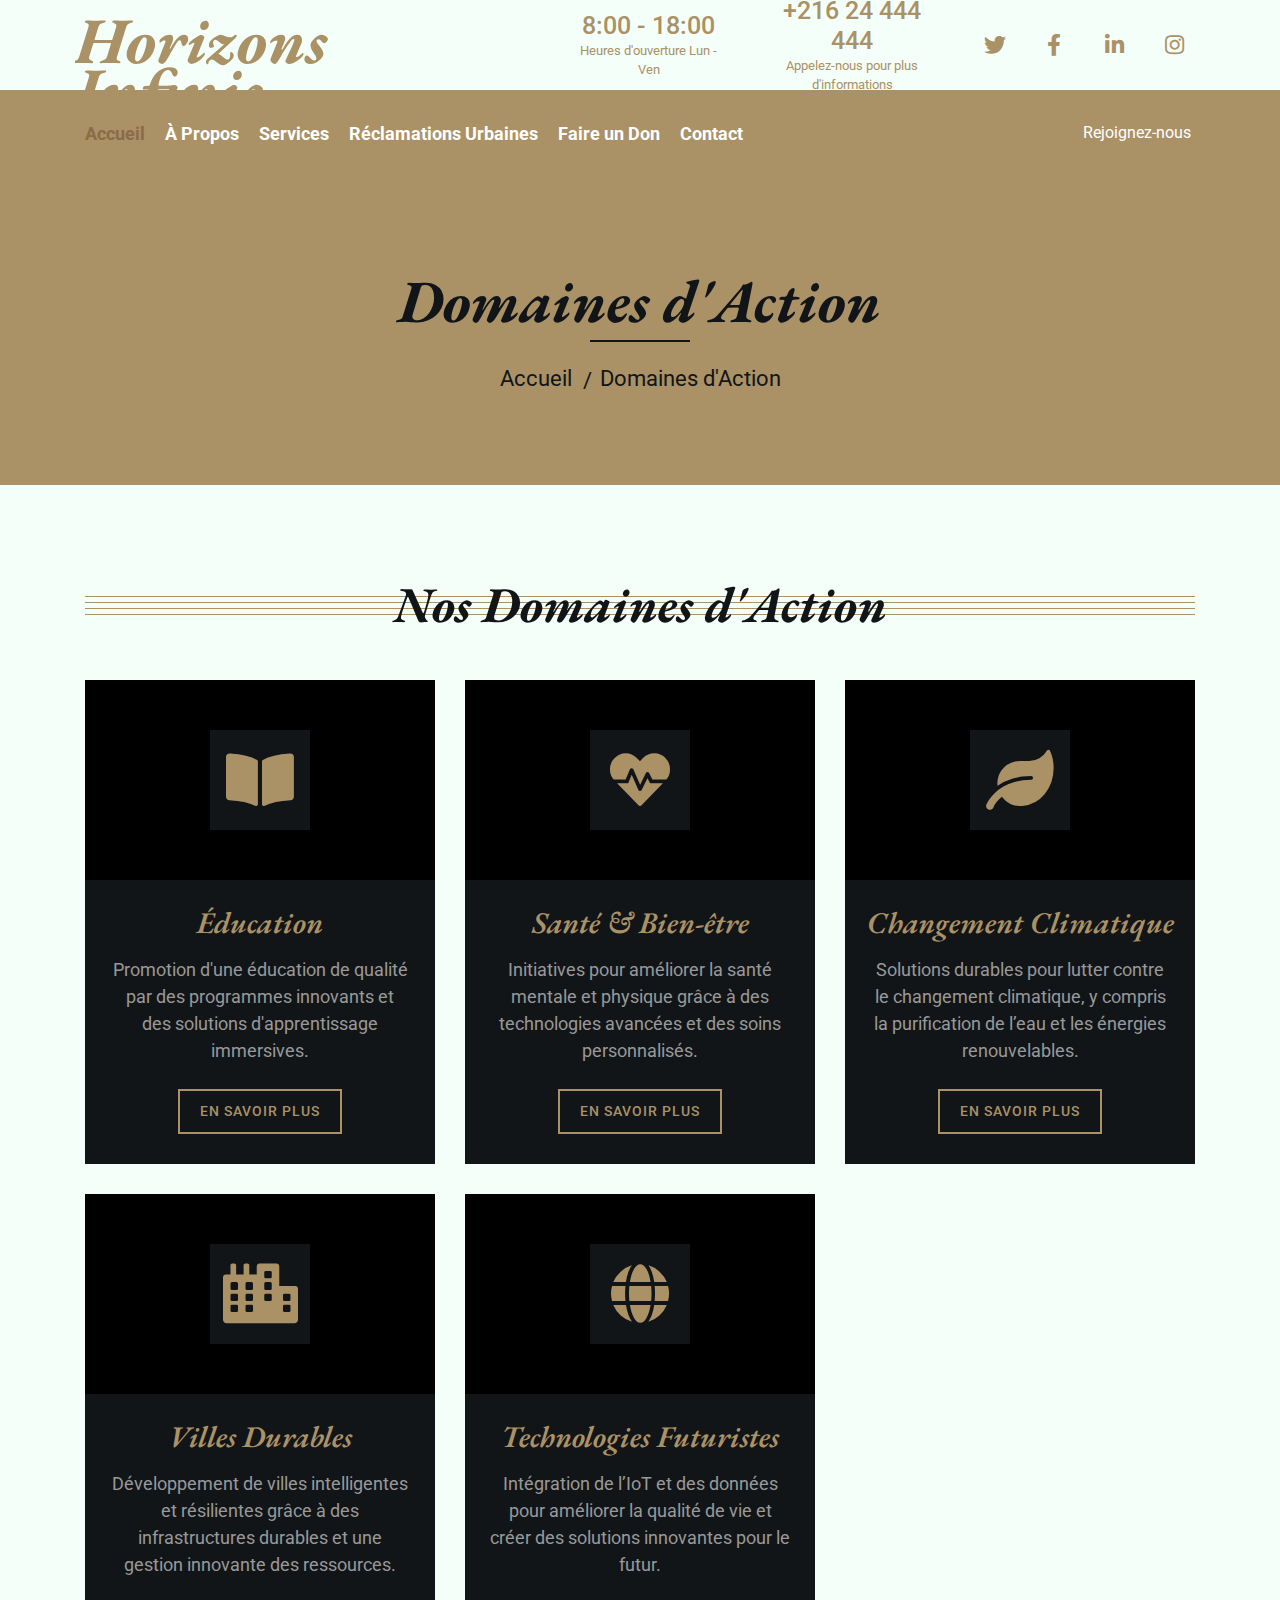
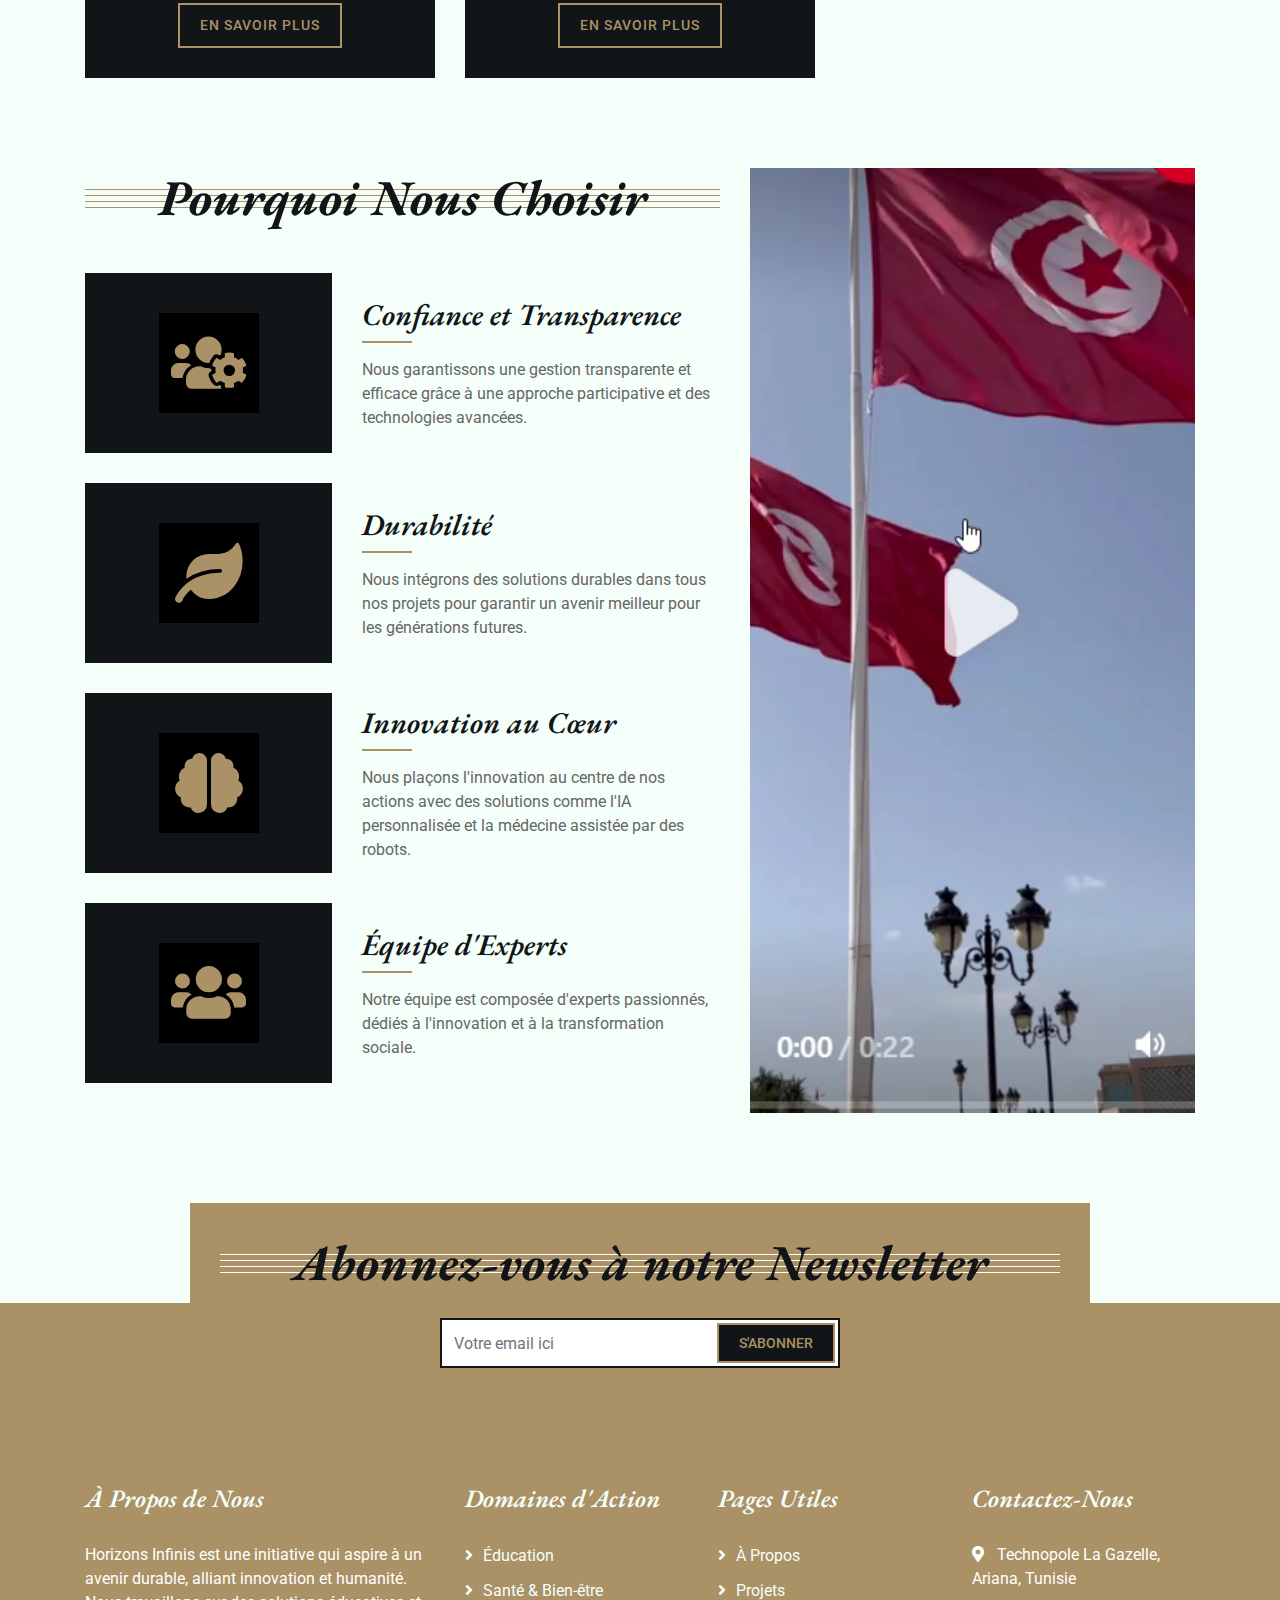
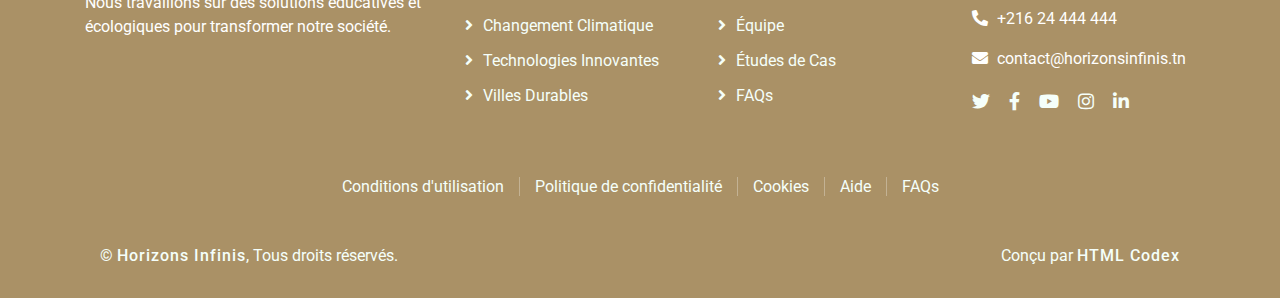
<file: service.html>
<!DOCTYPE html>
<html lang="en">
    <head>
        <meta charset="utf-8">
        <title>Kanun - Law Firm Website Template</title>
        <meta content="width=device-width, initial-scale=1.0" name="viewport">
        <meta content="Law Firm Website Template" name="keywords">
        <meta content="Law Firm Website Template" name="description">

        <!-- Favicon -->
        <link href="img/favicon.ico" rel="icon">
        <link rel="icon" type="image/png" href="img/logo4_fr.png">
        <!-- Google Font -->
        <link href="https://fonts.googleapis.com/css2?family=EB+Garamond:ital,wght@1,600;1,700;1,800&family=Roboto:wght@400;500&display=swap" rel="stylesheet"> 
        
        <!-- CSS Libraries -->
        <link href="https://stackpath.bootstrapcdn.com/bootstrap/4.4.1/css/bootstrap.min.css" rel="stylesheet">
        <link href="https://cdnjs.cloudflare.com/ajax/libs/font-awesome/5.10.0/css/all.min.css" rel="stylesheet">
        <link href="lib/animate/animate.min.css" rel="stylesheet">
        <link href="lib/owlcarousel/assets/owl.carousel.min.css" rel="stylesheet">

        <!-- Template Stylesheet -->
        <link href="css/style.css" rel="stylesheet">
    </head>

    <body>
        <div class="wrapper">
            <div class="top-bar">
                <div class="container-fluid">
                    <div class="row">
                        <div class="col-lg-5">
                            <div class="logo">
                                <a href="index.html">
                                    <h1>Horizons Infinis</h1>
                                    <!-- <img src="img/logo.jpg" alt="Logo"> -->
                                </a>
                            </div>
                        </div>
                        <div class="col-lg-7">
                            <div class="top-bar-right">
                                <div class="text">
                                    <h2>8:00 - 18:00</h2>
                                    <p>Heures d'ouverture Lun - Ven</p>
                                </div>
                                <div class="text">
                                    <h2>+216 24 444 444</h2>
                                    <p>Appelez-nous pour plus d'informations</p>
                                </div>
                                <div class="social">
                                    <a href="#"><i class="fab fa-twitter"></i></a>
                                    <a href="#"><i class="fab fa-facebook-f"></i></a>
                                    <a href="#"><i class="fab fa-linkedin-in"></i></a>
                                    <a href="#"><i class="fab fa-instagram"></i></a>
                                </div>
                            </div>
                        </div>
                    </div>
                </div>
            </div>
            <!-- Top Bar End -->
            
                        <!-- Nav Bar Start -->
                        <div class="nav-bar">
                            <div class="container-fluid">
                                <nav class="navbar navbar-expand-lg bg-dark navbar-dark">
                                  
                                    <button type="button" class="navbar-toggler" data-toggle="collapse" data-target="#navbarCollapse">
                                        <span class="navbar-toggler-icon"></span>
                                    </button>
            
                                    <div class="collapse navbar-collapse justify-content-between" id="navbarCollapse">
                                        <div class="navbar-nav mr-auto">
                                            <a href="index.html" class="nav-item nav-link active">Accueil</a>
                                            <a href="about.html" class="nav-item nav-link">À Propos</a>
                                            <a href="service.html" class="nav-item nav-link">Services</a>
                                            <a href="team.html" class="nav-item nav-link">Réclamations Urbaines</a>
                                            <a href="portfolio.html" class="nav-item nav-link">Faire un Don</a>
                                            <a href="contact.html" class="nav-item nav-link">Contact</a>
                                        </div>
                                        <div class="ml-auto">
                                            <a class="btn" href="contact.html">Rejoignez-nous</a>
                                        </div>
                                    </div>
                                </nav>
                            </div>
                        </div>
                        <!-- Nav Bar End -->
                        
            
            
            <!-- Page Header Start -->
<div class="page-header">
    <div class="container">
        <div class="row">
            <div class="col-12">
                <h2>Domaines d'Action</h2>
            </div>
            <div class="col-12">
                <a href="index.html">Accueil</a>
                <a href="#">Domaines d'Action</a>
            </div>
        </div>
    </div>
</div>
<!-- Page Header End -->

<!-- Service Start -->
<div class="service">
    <div class="container">
        <div class="section-header">
            <h2>Nos Domaines d'Action</h2>
        </div>
        <div class="row">
            <div class="col-lg-4 col-md-6">
                <div class="service-item">
                    <div class="service-icon">
                        <i class="fa fa-book-open"></i>
                    </div>
                    <h3>Éducation</h3>
                    <p>
                        Promotion d'une éducation de qualité par des programmes innovants et des solutions d'apprentissage immersives.
                    </p>
                    <a class="btn" href="#">En savoir plus</a>
                </div>
            </div>
            <div class="col-lg-4 col-md-6">
                <div class="service-item">
                    <div class="service-icon">
                        <i class="fa fa-heartbeat"></i>
                    </div>
                    <h3>Santé & Bien-être</h3>
                    <p>
                        Initiatives pour améliorer la santé mentale et physique grâce à des technologies avancées et des soins personnalisés.
                    </p>
                    <a class="btn" href="#">En savoir plus</a>
                </div>
            </div>
            <div class="col-lg-4 col-md-6">
                <div class="service-item">
                    <div class="service-icon">
                        <i class="fa fa-leaf"></i>
                    </div>
                    <h3>Changement Climatique</h3>
                    <p>
                        Solutions durables pour lutter contre le changement climatique, y compris la purification de l’eau et les énergies renouvelables.
                    </p>
                    <a class="btn" href="#">En savoir plus</a>
                </div>
            </div>
            <div class="col-lg-4 col-md-6">
                <div class="service-item">
                    <div class="service-icon">
                        <i class="fa fa-city"></i>
                    </div>
                    <h3>Villes Durables</h3>
                    <p>
                        Développement de villes intelligentes et résilientes grâce à des infrastructures durables et une gestion innovante des ressources.
                    </p>
                    <a class="btn" href="#">En savoir plus</a>
                </div>
            </div>
            <div class="col-lg-4 col-md-6">
                <div class="service-item">
                    <div class="service-icon">
                        <i class="fa fa-globe"></i>
                    </div>
                    <h3>Technologies Futuristes</h3>
                    <p>
                        Intégration de l’IoT et des données pour améliorer la qualité de vie et créer des solutions innovantes pour le futur.
                    </p>
                    <a class="btn" href="#">En savoir plus</a>
                </div>
            </div>
     
        </div>
    </div>
</div>
<!-- Service End -->

            
            
<!-- Feature Start -->
<div class="feature">
    <div class="container">
        <div class="row">
            <div class="col-md-7">
                <div class="section-header">
                    <h2>Pourquoi Nous Choisir</h2>
                </div>

                <!-- Confiance et Transparence -->
                <div class="row align-items-center feature-item">
                    <div class="col-5">
                        <div class="feature-icon">
                            <i class="fa fa-users-cog"></i>
                        </div>
                    </div>
                    <div class="col-7">
                        <h3>Confiance et Transparence</h3>
                        <p>
                            Nous garantissons une gestion transparente et efficace grâce à une approche participative et des technologies avancées.
                        </p>
                    </div>
                </div>


                <!-- Durabilité -->
                <div class="row align-items-center feature-item">
                    <div class="col-5">
                        <div class="feature-icon">
                            <i class="fas fa-leaf"></i>
                        </div>
                    </div>
                    <div class="col-7">
                        <h3>Durabilité</h3>
                        <p>
                            Nous intégrons des solutions durables dans tous nos projets pour garantir un avenir meilleur pour les générations futures.
                        </p>
                    </div>
                </div>

                

                <!-- Innovation au Cœur -->
                <div class="row align-items-center feature-item">
                    <div class="col-5">
                        <div class="feature-icon">
                            <i class="fa fa-brain"></i>
                        </div>
                    </div>
                    <div class="col-7">
                        <h3>Innovation au Cœur</h3>
                        <p>
                            Nous plaçons l'innovation au centre de nos actions avec des solutions comme l'IA personnalisée et la médecine assistée par des robots.
                        </p>
                    </div>
                </div>

                <!-- Équipe d'Experts -->
                <div class="row align-items-center feature-item">
                    <div class="col-5">
                        <div class="feature-icon">
                            <i class="fas fa-users"></i>
                        </div>
                    </div>
                    <div class="col-7">
                        <h3>Équipe d'Experts</h3>
                        <p>
                            Notre équipe est composée d'experts passionnés, dédiés à l'innovation et à la transformation sociale.
                        </p>
                    </div>
                </div>

            </div>

            <!-- Image Section -->
            <div class="col-md-5">
                <div class="feature-img">
                    <video class="video-background" muted autoplay loop>
                        <source src="img/tuniss.mp4">
                    </video>
                </div>
                
                </div>
            </div>
        </div>
    </div>
</div>
<!-- Feature End -->




           <!-- Newsletter Start -->
<div class="newsletter">
    <div class="container">
        <div class="section-header">
            <h2>Abonnez-vous à notre Newsletter</h2>
        </div>
        <div class="form">
            <input class="form-control" type="email" placeholder="Votre email ici">
            <button class="btn">S'abonner</button>
        </div>
    </div>
</div>
<!-- Newsletter End -->

<!-- Footer Start -->
<div class="footer">
    <div class="container">
        <div class="row">
            <div class="col-md-6 col-lg-4">
                <div class="footer-about">
                    <h2>À Propos de Nous</h2>
                    <p>
                        Horizons Infinis est une initiative qui aspire à un avenir durable, alliant innovation et humanité. Nous travaillons sur des solutions éducatives et écologiques pour transformer notre société.
                    </p>
                </div>
            </div>
            <div class="col-md-6 col-lg-8">
                <div class="row">
                    <div class="col-md-6 col-lg-4">
                        <div class="footer-link">
                            <h2>Domaines d'Action</h2>
                            <a href="#">Éducation</a>
                            <a href="#">Santé & Bien-être</a>
                            <a href="#">Changement Climatique</a>
                            <a href="#">Technologies Innovantes</a>
                            <a href="#">Villes Durables</a>
                        </div>
                    </div>
                    <div class="col-md-6 col-lg-4">
                        <div class="footer-link">
                            <h2>Pages Utiles</h2>
                            <a href="#">À Propos</a>
                            <a href="#">Projets</a>
                            <a href="#">Équipe</a>
                            <a href="#">Études de Cas</a>
                            <a href="#">FAQs</a>
                        </div>
                    </div>
                    <div class="col-md-6 col-lg-4">
                        <div class="footer-contact">
                            <h2>Contactez-Nous</h2>
                            <p><i class="fa fa-map-marker-alt"></i>Technopole La Gazelle, Ariana, Tunisie</p>
                            <p><i class="fa fa-phone-alt"></i>+216 24 444 444</p>
                            <p><i class="fa fa-envelope"></i>contact@horizonsinfinis.tn</p>
                            <div class="footer-social">
                                <a href="#"><i class="fab fa-twitter"></i></a>
                                <a href="#"><i class="fab fa-facebook-f"></i></a>
                                <a href="#"><i class="fab fa-youtube"></i></a>
                                <a href="#"><i class="fab fa-instagram"></i></a>
                                <a href="#"><i class="fab fa-linkedin-in"></i></a>
                            </div>
                        </div>
                    </div>
                </div>
            </div>
        </div>
        <div class="container footer-menu">
            <div class="f-menu">
                <a href="#">Conditions d'utilisation</a>
                <a href="#">Politique de confidentialité</a>
                <a href="#">Cookies</a>
                <a href="#">Aide</a>
                <a href="#">FAQs</a>
            </div>
        </div>
        <div class="container copyright">
            <div class="row">
                <div class="col-md-6">
                    <p>&copy; <a href="https://horizonsinfinis.tn">Horizons Infinis</a>, Tous droits réservés.</p>
                </div>
                <div class="col-md-6">
                    <p>Conçu par <a href="https://htmlcodex.com">HTML Codex</a></p>
                </div>
            </div>
        </div>
    </div>
</div>
<!-- Footer End -->

            
            <a href="#" class="back-to-top"><i class="fa fa-chevron-up"></i></a>
        </div>

        <!-- JavaScript Libraries -->
        <script src="https://code.jquery.com/jquery-3.4.1.min.js"></script>
        <script src="https://stackpath.bootstrapcdn.com/bootstrap/4.4.1/js/bootstrap.bundle.min.js"></script>
        <script src="lib/easing/easing.min.js"></script>
        <script src="lib/owlcarousel/owl.carousel.min.js"></script>
        <script src="lib/isotope/isotope.pkgd.min.js"></script>

        <!-- Template Javascript -->
        <script src="js/main.js"></script>
    </body>
</html>
</file>
<file: css/style.css>
/*******************************/
/********* General CSS *********/
/*******************************/
body {
    color: #666666;
    background: #F5FFFA; /* Very soft green close to white */
    font-family: 'Roboto', sans-serif;
    font-weight: 400;
}

.partners-section {
    background-color: #f8f9fa;
    padding: 60px 0;
  }
  
  .section-title {
    text-align: center;
    font-size: 2.5rem;
    margin-bottom: 40px;
  }
  
  .partners-logos {
    display: flex;
    justify-content: center;
    gap: 40px;
    flex-wrap: wrap;
  }
  
  .partner {
    text-align: center;
    max-width: 150px;
  }
  
  .partner img {
    width: 100%;
    height: auto;
    margin-bottom: 10px;
  }
  
  .partner p {
    font-size: 1.1rem;
    color: #333;
  }
  

h1,
h2, 
h3, 
h4,
h5, 
h6 {
    font-family: 'EB Garamond', serif;
    font-weight: 600;
    font-style: italic;
    color: #121518;
}

a {
    color: #454545;
    transition: .3s;
}

a:hover,
a:active,
a:focus {
    color: #AA9166; /* Keep gold color for links on hover */
    outline: none;
    text-decoration: none;
}

.logo h1 {
    white-space: normal; /* Allow the text to break onto multiple lines if necessary */
    text-overflow: clip; /* Avoid cutting off the text with ellipsis */
    overflow: visible; /* Ensure the full text is visible */
    font-size: 24px; /* Increase the font size for better readability */
    font-weight: 700; /* Make the text bold for emphasis */
    line-height: 1.2; /* Adjust the line height for better spacing */
    letter-spacing: 0; /* Use default letter spacing */
    margin: 0; /* Remove unnecessary margins */
    color: #AA9166; /* Keep gold color for logo */
}

.btn:focus {
    box-shadow: none;
}

.wrapper {
    position: relative;
    width: 100%;
    max-width: 1366px;
    margin: 0 auto;
    background: #F5FFFA; /* Match body background */
}

.back-to-top {
    position: fixed;
    display: none;
    background: #AA9166; /* Keep gold for back-to-top button */
    color: #121518;
    width: 44px;
    height: 44px;
    text-align: center;
    line-height: 1;
    font-size: 22px;
    right: 15px;
    bottom: 15px;
    transition: background 0.5s;
    z-index: 9;
}

.back-to-top:hover {
    color: #AA9166; /* Keep gold on hover */
    background: #121518; /* Keep dark on hover */
}

.back-to-top i {
    padding-top: 10px;
}

/**********************************/
/********** Top Bar CSS ***********/
/**********************************/
.top-bar {
    position: relative;
    height: 90px;
    background: transparent; /* Make top bar transparent */
}

.top-bar .logo {
    padding: 15px 0;
    text-align: left;
    overflow: hidden;
}

.top-bar .logo h1 {
    margin: 0;
    color: #AA9166; /* Keep gold for logo */
    font-size: 65px;
    line-height: 50px;
    font-weight: 700;
}

.team-img img {
    width: 100%;  /* Adjust the width of the image to fill its container */
    height: 200px; /* Set a fixed height for all images */
    object-fit: cover; /* Keep aspect ratio of the image while filling the defined space */
    border-radius: 10px; /* Optionally round the corners of the image */
}

.top-bar .logo img {
    max-width: 100%;
    max-height: 60px;
}

.top-bar .top-bar-right {
    display: flex;
    align-items: center;
    justify-content: flex-end;
}

.top-bar .text {
    display: flex;
    align-items: center;
    justify-content: center;
    flex-direction: column;
    height: 90px;
    padding: 0 20px;
    text-align: center;
    border-left: 1px solid rgba(255, 255, 255, .15);
}

.top-bar .text h2 {
    color: #AA9166; /* Keep white for text */
    font-family: 'Roboto', sans-serif;
    font-weight: 500;
    font-style: normal;
    font-size: 25px;
    margin: 0;
}

.top-bar .text p {
    color: #AA9166; /* Keep white for text */
    font-size: 13px;
    margin: 0;
}

.top-bar .social {
    display: flex;
    height: 90px;
    font-size: 0;
    justify-content: flex-end;
}

.top-bar .social a {
    display: flex;
    align-items: center;
    justify-content: center;
    width: 60px;
    height: 100%;
    font-size: 22px;
    color: #AA9166; /* Keep white for social icons */
    border-right: 1px solid rgba(255, 255, 255, .15);
}

.top-bar .social a:first-child {
    border-left: 1px solid rgba(255, 255, 255, .15);
}

.top-bar .social a:hover {
    color: #AA9166; /* Keep gold on hover */
    background: #ffffff; /* Background white on hover */
}

@media (min-width: 992px) {
    .top-bar {
        padding: 0 60px;
    }
}

@media (max-width: 991.98px) {
    .top-bar .logo {
        text-align: center;
    }
    
    .top-bar .social {
        display: none;
    }
}

/**********************************/
/*********** Nav Bar CSS **********/
/**********************************/
.nav-bar {
    position: relative;
    width: 100%; /* Prendre toute la largeur de la page */
    padding: 20px 0; /* Ajustez le padding selon vos besoins */
    margin: 0; /* Supprimez les marges pour s'assurer qu'il n'y a pas d'espace autour */
    transition: .3s;
    background: #AA9166; /* Couleur de fond */
}


.nav-bar.nav-sticky {
    position: fixed;
    top: 0;
    width: 100%;
    padding: 10px 0;
    z-index: 999;
    background: #AA9166; /* Ensure the sticky navbar retains the gold background */
}

.nav-bar .navbar {
    height: 100%;
    padding: 0;
    background: transparent; /* Make sure the navbar background is transparent */
}

.navbar-dark {
    background: transparent !important; /* Override Bootstrap's default dark background */
}

.navbar-dark .navbar-nav .nav-link,
.navbar-dark .navbar-nav .nav-link:focus,
.navbar-dark .navbar-nav .nav-link:hover,
.navbar-dark .navbar-nav .nav-link.active {
    padding: 10px 10px 8px 10px;
    color: #FFFFFF; /* Change link color to white for contrast */
    font-weight: bold; /* Make the text bold */
    font-size: 18px; /* Increase the font size for better readability */
}

.navbar-dark .navbar-nav .nav-link:hover,
.navbar-dark .navbar-nav .nav-link.active {
    color: #8B6B48; /* Slightly darker gold on hover */
    transition: none;
}

.nav-bar .dropdown-menu {
    margin-top: 0;
    border: 0;
    border-radius: 0;
    background: #F5FFFA; /* Light green background for dropdown */
}

.nav-bar .btn {
    color: #FFFFFF; /* Change text color to white for contrast */
    background: #AA9166; /* Set the background color to gold */
    border: 2px solid #AA9166; /* Gold border for button */
    border-radius: 0;
}

.nav-bar .btn:hover {
    color: #AA9166; /* Change text color to gold on hover */
    background: #F5FFFA; /* Set the hover background to light green */
}

@media (min-width: 992px) {
    .nav-bar {
        padding: 20px 60px;
    }
    
    .nav-bar.nav-sticky {
        padding: 10px 60px;
    }
}

@media (max-width: 991.98px) {   
    .nav-bar,
    .nav-bar .navbar {
        padding: 3px 0;
        background: #AA9166; /* Ensure mobile navbar retains gold background */
    }
    
    .nav-bar a.nav-link {
        padding: 5px;
    }
    
    .nav-bar .dropdown-menu {
        box-shadow: none;
    }
    
    .nav-bar .btn {
        display: none;
    }
}

/*******************************/
.carousel-item {
    position: relative;
    width: 100%;
    height: calc(100vh - 170px); /* Adjusts to the desired height */
    overflow: hidden;
}

/* Ensures the video fills the carousel without stretching */
.carousel-video {
    width: 100%;
    height: 100%;
    object-fit: cover;
    position: absolute;
    top: 0;
    left: 0;
    z-index: 0;
}
.feature-img {
    position: relative;
    width: 100%;
    height: 100%;
    overflow: hidden; /* Ensures no overflow */
}

.video-background {
    position: absolute;
    top: 0;
    left: 0;
    width: 100%;
    height: 100%;
    object-fit: cover; /* Ensures the video covers the entire container */
}

/* Image styling to maintain uniformity with the video */
.carousel-item img {
    width: 100%;
    height: 100%;
    object-fit: cover;
}

/* Dark overlay for better text visibility */
.carousel-item::after {
    position: absolute;
    content: "";
    width: 100%;
    height: 100%;
    top: 0;
    left: 0;
    background: rgba(0, 0, 0, 0.3);
    z-index: 1;
}

/* Centering captions */
.carousel-caption {
    position: absolute;
    top: 50%;
    left: 50%;
    transform: translate(-50%, -50%);
    text-align: center;
    width: 100%; /* Assure que le conteneur prend tout l’espace disponible */
    padding: 0 15px; /* Ajoute un léger padding pour mobile */
    z-index: 2;
}


/* Caption text styling */
.carousel-caption h1 {
    font-size: 60px;
    font-weight: 700;
    margin-bottom: 20px;
}

.carousel-caption p {
    font-size: 25px;
    margin-bottom: 25px;
}

/* Button styling */
.carousel-caption .btn {
    padding: 15px 35px;
    font-size: 18px;
    font-weight: 500;
    letter-spacing: 1px;
    text-transform: uppercase;
    color: #aa9166;
    background: #121518;
    border: 2px solid #aa9166;
    border-radius: 0;
    transition: 0.3s;
}

.carousel-caption .btn:hover {
    color: #121518;
    background: #aa9166;
}

/* Media queries for responsiveness */
@media (max-width: 767.98px) {
    .carousel-caption h1 {
        font-size: 40px;
    }
    .carousel-caption p {
        font-size: 20px;
    }
    .carousel-caption .btn {
        padding: 12px 30px;
    }
}

@media (max-width: 575.98px) {
    .carousel-caption h1 {
        font-size: 30px;
    }
    .carousel-caption p {
        font-size: 16px;
    }
    .carousel-caption .btn {
        padding: 10px 25px;
        font-size: 16px;
    }
}

/* Animation duration */
.carousel .animated {
    -webkit-animation-duration: 1.5s;
    animation-duration: 1.5s;
}

/*******************************/
/******* Page Header CSS *******/
/*******************************/
.page-header {
    position: relative;
    margin-bottom: 45px;
    padding: 90px 0;
    text-align: center;
    background: #aa9166;
}

.page-header h2 {
    position: relative;
    color: #121518;
    font-size: 60px;
    font-weight: 700;
    margin-bottom: 20px;
    padding-bottom: 5px;
}

.page-header h2::after {
    position: absolute;
    content: "";
    width: 100px;
    height: 2px;
    left: calc(50% - 50px);
    bottom: 0;
    background: #121518;
}

.page-header a {
    position: relative;
    padding: 0 12px;
    font-size: 22px;
    color: #121518;
}

.page-header a:hover {
    color: #ffffff;
}

.page-header a::after {
    position: absolute;
    content: "/";
    width: 8px;
    height: 8px;
    top: -2px;
    right: -7px;
    text-align: center;
    color: #121518;
}

.page-header a:last-child::after {
    display: none;
}

@media (max-width: 767.98px) {
    .page-header h2 {
        font-size: 35px;
    }
    
    .page-header a {
        font-size: 18px;
    }
}


/*******************************/
/******* Section Header ********/
/*******************************/
.section-header {
    position: relative;
    width: 100%;
    text-align: center;
    margin-bottom: 45px;
}

.section-header h2 {
    margin: 0;
    position: relative;
    font-size: 50px;
    font-weight: 700;
    white-space: nowrap;
    z-index: 1;
}

.section-header h2::before {
    position: absolute;
    content: "";
    width: 100%;
    height: 7px;
    left: 0;
    top: 21px;
    background: transparent;
    border-top: 1px solid #aa9166;
    border-bottom: 1px solid #aa9166;
    z-index: -1;
}

.section-header h2::after {
    position: absolute;
    content: "";
    width: 100%;
    height: 7px;
    left: 0;
    bottom: 20px;
    background: transparent;
    border-top: 1px solid #aa9166;
    border-bottom: 1px solid #aa9166;
    z-index: -1;
}

@media (max-width: 767.98px) {
    .section-header h2 {
        font-size: 30px;
    }
}

/*******************************/
/******** Top Feature CSS ******/
/*******************************/
.feature-top {
    position: relative;
    background: #121518;
    margin-bottom: 45px;
}

.feature-top .col-md-3 {
    border-right: 1px solid rgba(255, 255, 255, .1);
    border-bottom: 1px solid rgba(255, 255, 255, .1);
}

@media (max-width: 575.98px) {
    .feature-top .col-md-3:nth-child(1n) {
        border-right: none;
    }
    
    .feature-top .col-md-3:last-child {
        border-bottom: none;
    }
}

@media (min-width: 576px) and (max-width: 767.98px) {
    .feature-top .col-md-3:nth-child(2n) {
        border-right: none;
    }
    
    .feature-top .col-md-3:nth-child(3n),
    .feature-top .col-md-3:nth-child(4n) {
        border-bottom: none;
    }
}

@media (min-width: 768px) {
    .feature-top .col-md-3 {
        border-bottom: none;
    }
    
    .feature-top .col-md-3:nth-child(4n) {
        border-right: none;
    }
}

.feature-top .feature-item {
    padding: 30px 0;
    text-align: center;
}

.feature-top .feature-item i {
    color: #aa9166;
    font-size: 35px;
    margin-bottom: 10px;
}

.feature-top .feature-item h3 {
    color: #ffffff;
    font-size: 30px;
    font-weight: 600;
}

.feature-top .feature-item p {
    color: #999999;
    margin: 0;
    font-size: 18px;
}


/*******************************/
/********** About CSS **********/
/*******************************/
.about {
    position: relative;
    width: 100%;
    padding: 45px 0;
}

.about .section-header {
    margin-bottom: 30px;
}

.about .about-img {
    position: relative;
    height: 100%;
    padding: 10px;
    background: #121518;
}

.about .about-img img {
    width: 100%;
    height: 100%;
    object-fit: cover;
}

.about .about-text p {
    font-size: 16px;
}

.about .about-text a.btn {
    position: relative;
    margin-top: 15px;
    padding: 15px 35px;
    font-size: 16px;
    font-weight: 500;
    letter-spacing: 1px;
    text-transform: uppercase;
    color: #aa9166;
    border: 2px solid #aa9166;
    border-radius: 0;
    background: #121518;
    transition: .3s;
}

.about .about-text a.btn:hover {
    color: #121518;
    background: #aa9166;
}

@media (max-width: 767.98px) {
    .about .about-img {
        margin-bottom: 30px;
        height: auto;
    }
}


/*******************************/
/********* Service CSS *********/
/*******************************/
.service {
    position: relative;
    width: 100%;
    padding: 45px 0 15px 0;
}

.service .service-item {
    position: relative;
    width: 100%;
    text-align: center;
    background: #121518;
    margin-bottom: 30px;
}

.service .service-icon {
    height: 200px;
    position: relative;
    display: flex;
    align-items: center;
    justify-content: center;
    background: #000000;
}

.service .service-icon i {
    width: 100px;
    height: 100px;
    padding: 20px 0;
    text-align: center;
    font-size: 60px;
    color: #aa9166;
    background: #121518;
    transition: .5s;
}

.service .service-item:hover .service-icon i {
    margin-top: -15px;
}

.service .service-item h3 {
    margin: 0;
    padding: 25px 15px 15px 15px;
    font-size: 30px;
    font-weight: 600;
    color: #aa9166;
}

.service .service-item p {
    margin: 0;
    color: #999999;
    padding: 0 25px 25px 25px;
    font-size: 18px;
}

.service .service-item a.btn {
    position: relative;
    margin-bottom: 30px;
    padding: 10px 20px;
    font-size: 14px;
    font-weight: 500;
    letter-spacing: 1px;
    text-transform: uppercase;
    color: #aa9166;
    border: 2px solid #aa9166;
    border-radius: 0;
    background: #121518;
    transition: .3s;
}

.service .service-item:hover a.btn {
    color: #121518;
    background: #aa9166;
}


/*******************************/
/********* Feature CSS *********/
/*******************************/
.feature {
    position: relative;
    width: 100%;
    padding: 45px 0;
}

.feature .feature-item {
    margin-bottom: 30px;
}

.feature .feature-icon {
    height: 180px;
    position: relative;
    display: flex;
    align-items: center;
    justify-content: center;
    background: #121518;
}

.feature .feature-icon i {
    width: 100px;
    height: 100px;
    padding: 20px 0;
    text-align: center;
    font-size: 60px;
    color: #aa9166;
    background: #000000;
    transition: .5s;
}

.feature .feature-item:hover .feature-icon i {
    margin-right: -15px;
}

.feature .feature-item h3 {
    position: relative;
    margin-bottom: 15px;
    padding-bottom: 10px;
    font-size: 30px;
    font-weight: 600;
}

.feature .feature-item h3::after {
    position: absolute;
    content: "";
    width: 50px;
    height: 2px;
    left: 0;
    bottom: 0;
    background: #aa9166;
}

.feature .feature-item p {
    margin: 0;
    font-size: 16px;
}

.feature .feature-img {
    position: relative;
    height: 100%;
    padding: 10px;
    background: #121518;
}

.feature .feature-img img {
    width: 100%;
    height: 100%;
    object-fit: cover;
}


/*******************************/
/*********** Team CSS **********/
/*******************************/
.team {
    position: relative;
    width: 100%;
    padding: 45px 0 15px 0;
}

.team .team-item {
    margin-bottom: 30px;
}

.team .team-img {
    position: relative;
}

.team .team-img img {
    width: 100%;
}

.team .team-text {
    position: relative;
    padding: 50px 15px 30px 15px;
    text-align: center;
    background: #121518;
}

.team .team-text h2 {
    font-size: 22px;
    font-weight: 600;
    color: #aa9166;
}

.team .team-text p {
    margin: 0;
    color: #999999;
}

.team .team-social {
    position: absolute;
    width: calc(100% - 60px);
    height: 50px;
    top: -25px;
    left: 30px;
    display: flex;
    align-items: center;
    justify-content: center;
    background: #aa9166;
    font-size: 0;
    transition: .5s;
}

.team .team-item:hover .team-social {
    width: 100%;
    left: 0;
}

.team .team-social a {
    display: inline-block;
    margin-right: 15px;
    font-size: 18px;
    text-align: center;
    color: #121518;
    transition: .3s;
}

.team .team-social a:last-child {
    margin-right: 0;
}

.team .team-social a:hover {
    color: #ffffff;
}


/*******************************/
/*********** FAQs CSS **********/
/*******************************/
.faqs {
    position: relative;
    width: 100%;
    padding: 45px 0;
}

.faqs .faqs-img {
    position: relative;
    height: 100%;
    padding: 10px;
    background: #121518;
}

.faqs .faqs-img img {
    width: 100%;
    height: 100%;
    object-fit: cover;
}

@media(max-width: 767.98px) {
    .faqs .faqs-img {
        margin-bottom: 30px;
        height: auto;
    }
}

.faqs .card {
    margin-bottom: 15px;
    padding-top: 15px;
    border: none;
    border-radius: 0;
    border-top: 1px solid #aa9166;
}

.faqs .card:last-child {
    margin-bottom: 0;
    padding-bottom: 15px;
    border-bottom: 1px solid #aa9166;
}

.faqs .card-header {
    padding: 0;
    border: none;
    background: #ffffff;
}

.faqs .card-header a {
    display: block;
    width: 100%;
    color: #121518;
    font-size: 18px;
    line-height: 40px;
}

.faqs .card-header a span {
    display: inline-block;
    width: 40px;
    height: 40px;
    margin-right: 10px;
    text-align: center;
    background: #121518;
    color: #aa9166;
    font-weight: 700;
}

.faqs .card-header [data-toggle="collapse"]:after {
    font-family: 'font Awesome 5 Free';
    content: "\f067";
    float: right;
    color: #121518;
    font-size: 12px;
    font-weight: 900;
    transition: .3s;
}

.faqs .card-header [data-toggle="collapse"][aria-expanded="true"]:after {
    font-family: 'font Awesome 5 Free';
    content: "\f068";
    float: right;
    color: #121518;
    font-size: 12px;
    font-weight: 900;
    transition: .3s;
}

.faqs .card-body {
    padding: 15px 0 0 0;
    font-size: 16px;
    border: none;
    background: #ffffff;
}

.faqs a.btn {
    position: relative;
    margin-top: 15px;
    padding: 15px 35px;
    font-size: 16px;
    font-weight: 500;
    letter-spacing: 1px;
    text-transform: uppercase;
    color: #aa9166;
    border: 2px solid #aa9166;
    border-radius: 0;
    background: #121518;
    transition: .3s;
}

.faqs a.btn:hover {
    color: #121518;
    background: #aa9166;
}


/*******************************/
/******* Testimonial CSS *******/
/*******************************/
.testimonial {
    position: relative;
    padding: 45px 0;
}

.testimonial .testimonials-carousel {
    position: relative;
    width: calc(100% + 30px);
    left: -15px;
    right: -15px;
}

.testimonial .testimonial-item {
    position: relative;
    margin: 0 15px;
    padding: 30px;
    background: #121518;
    overflow: hidden;
}

.testimonial .testimonial-item i {
    position: absolute;
    top: 0;
    right: 0;
    color: #333333;
    font-size: 60px;
    transform: rotate(45deg);
    z-index: 1;
}

.testimonial .testimonial-item .col-12 {
    margin-top: 20px;
}

.testimonial .testimonial-item img {
    width: 100%;
}

.testimonial .testimonial-item h2 {
    color: #aa9166;
    font-size: 22px;
    font-weight: 600;
    margin-bottom: 5px;
}

.testimonial .testimonial-item p {
    color: #999999;
    font-size: 16px;
    margin: 0;
}

.testimonial .owl-nav,
.testimonial .owl-dots {
    margin-top: 15px;
    text-align: center;
}

.testimonial .owl-dot {
    display: inline-block;
    margin: 0 5px;
    width: 12px;
    height: 12px;
    border-radius: 50%;
    background: #aa9166;
}

.testimonial .owl-dot.active {
    background: #121518;
}


/*******************************/
/*********** Blog CSS **********/
/*******************************/
.blog {
    position: relative;
    width: 100%;
    padding: 45px 0;
}

.blog .blog-carousel {
    position: relative;
    width: calc(100% + 30px);
    left: -15px;
    right: -15px;
}

.blog .blog-item {
    position: relative;
    margin: 0 15px;
    background: #ffffff;
    overflow: hidden;
}

.blog .blog-page .blog-item {
    margin: 0 0 30px 0;
}

.blog .blog-item img {
    width: 100%;
    margin-bottom: 25px;
}

.blog .blog-item h3 {
    font-size: 25px;
    font-weight: 600;
}

.blog .blog-item .meta {
    padding: 0 0 15px 0;
}

.blog .blog-item .meta * {
    display: inline-block;
    margin: 0;
    padding: 0;
    font-size: 14px;
    color: #999999;
}

.blog .blog-item .meta i {
    margin: 0 2px 0 10px;
}

.blog .blog-item .meta i:first-child {
    margin-left: 0;
}

.blog .blog-item p {
    font-size: 16px;
}

.blog .blog-item a.btn {
    padding: 0;
    font-size: 14px;
    font-weight: 500;
    letter-spacing: 1px;
    text-transform: uppercase;
    color: #aa9166;
    transition: .3s;
}

.blog .blog-item a.btn i {
    margin-left: 10px;
}

.blog .blog-item a.btn:hover {
    color: #121518;
}

.blog .owl-nav,
.blog .owl-dots {
    margin-top: 15px;
    text-align: center;
}

.blog .owl-dot {
    display: inline-block;
    margin: 0 5px;
    width: 12px;
    height: 12px;
    border-radius: 50%;
    background: #aa9166;
}

.blog .owl-dot.active {
    background: #121518;
}

.blog .pagination .page-link {
    color: #121518;
    border-radius: 0;
    border-color: #aa9166;
}

.blog .pagination .page-link:hover,
.blog .pagination .page-item.active .page-link {
    color: #121518;
    background: #aa9166;
}

.blog .pagination .disabled .page-link {
    color: #999999;
}


/*******************************/
/********* Timeline CSS ********/
/*******************************/
.timeline {
    position: relative;
    padding: 45px 0;
}

.timeline .timeline-start {
    position: relative;
    width: calc(100% + 30px);
    left: -15px;
    right: -15px;
}

.timeline .timeline-container {
    padding: 0 15px;
    position: relative;
    background: inherit;
    width: 50%;
    margin-top: -5px;
}

.timeline .timeline-container.left {
    left: 0;
}

.timeline .timeline-container.right {
    left: 50%;
}

.timeline .timeline-container::before {
    content: '';
    position: absolute;
    width: 15px;
    height: 5px;
    background: #aa9166;
    z-index: 1;
}

.timeline .timeline-container.left::before {
    top: 0;
    right: 0;
}

.timeline .timeline-container.right::before {
    bottom: 0;
    left: 0;
}

.timeline .timeline-container::after {
    content: '';
    position: absolute;
    width: 15px;
    height: 5px;
    background: #aa9166;
    z-index: 1;
}

.timeline .timeline-container.left::after {
    bottom: 0;
    right: 0;
}

.timeline .timeline-container.right::after {
    top: 0;
    left: 0;
}

.timeline .timeline-container:first-child::before,
.timeline .timeline-container:last-child::before {
    display: none;
}

.timeline .timeline-container .timeline-content {
    padding: 30px;
    background: #121518;
    position: relative;
    border-right: 5px solid #aa9166;
}

.timeline .timeline-container.right .timeline-content {
    border-left: 5px solid #aa9166;
}

.timeline .timeline-container .timeline-content h2 {
    margin-bottom: 15px;
    font-size: 22px;
    font-weight: 600;
    color: #aa9166;
}

.timeline .timeline-container .timeline-content h2 span {
    display: inline-block;
    margin-right: 15px;
    padding: 5px 10px;
    color: #121518;
    background: #aa9166;
    font-family: 'Roboto', sans-serif;
    font-style: normal;
}

.timeline .timeline-container .timeline-content p {
    margin: 0;
    font-size: 16px;
    color: #999999;
}

@media (max-width: 767.98px) {
    .timeline .timeline-container {
        width: 100%;
        margin-top: 0;
        padding-left: 15px;
        padding-right: 15px;
        padding-bottom: 30px;
    }
    
    .timeline .timeline-container:last-child {
        padding-bottom: 0;
    }
    
    .timeline .timeline-container.right {
        left: 0%;
    }

    .timeline .timeline-container.left::after, 
    .timeline .timeline-container.right::after,
    .timeline .timeline-container.left::before,
    .timeline .timeline-container.right::before {
        width: 5px;
        height: 35px;
        left: 15px;
    }
    
    .timeline .timeline-container.left .timeline-content,
    .timeline .timeline-container.right .timeline-content {
        border-left: 5px solid #aa9166;
        border-right: none;
    }
}


/*******************************/
/******** Portfolio CSS ********/
/*******************************/
.portfolio {
    position: relative;
    padding: 45px 0;
    background: #ffffff;
}

.portfolio #portfolio-flters {
    padding: 0;
    margin: -15px 0 25px 0;
    list-style: none;
    font-size: 0;
    text-align: center;
}

.portfolio #portfolio-flters li,
.portfolio .load-more .btn {
    cursor: pointer;
    display: inline-block;
    margin: 5px;
    padding: 8px 15px;
    color: #aa9166;
    font-size: 14px;
    font-weight: 500;
    text-transform: uppercase;
    border-radius: 0;
    background: #121518;
    border: 2px solid #aa9166;
    transition: .3s;
}

.portfolio #portfolio-flters li:hover,
.portfolio #portfolio-flters li.filter-active {
    background: #aa9166;
    color: #121518;
}

.portfolio .load-more {
    text-align: center;
}

.portfolio .load-more .btn {
    padding: 15px 35px;
    font-size: 16px;
    transition: .3s;
}

.portfolio .load-more .btn:hover {
    color: #121518;
    background: #aa9166;
}

.portfolio .portfolio-item {
    position: relative;
    margin-bottom: 30px;
    overflow: hidden;
    transition: .5s;
}

.portfolio .portfolio-item:hover {
    margin-top: -10px;
}

.portfolio .portfolio-wrap {
    position: relative;
    width: 100%;
}

.portfolio img {
    position: relative;
    width: 100%; 
    height: 100%; 
    object-fit: cover;
}

.portfolio figure {
    position: absolute;
    padding: 30px;
    width: 100%;
    height: 100%;
    top: 0;
    left: 0;
    display: flex;
    align-items: flex-start;
    justify-content: flex-end;
    flex-direction: column;
    background: linear-gradient(rgba(0, 0, 0, .0), rgba(0, 0, 0, .0), rgba(0, 0, 0, 1) 90%);
}

.portfolio figure p {
    position: relative;
    margin-bottom: 5px;
    padding-bottom: 5px;
    color: #ffffff;
    font-size: 18px;
}

.portfolio figure p::after {
    position: absolute;
    content: "";
    width: 50px;
    height: 2px;
    left: 0;
    bottom: 0;
    background: #ffffff;
}

.portfolio figure a {
    font-family: 'EB Garamond', serif;
    color: #aa9166;
    font-size: 25px;
    font-weight: 600;
    font-style: italic;
    transition: .3s;
}

.portfolio figure a:hover {
    text-decoration: none;
    color: #ffffff;
}

.portfolio figure span {
    position: relative;
    color: #999999;
    font-size: 16px;
}


/*******************************/
/********* Contact CSS *********/
/*******************************/
.contact {
    position: relative;
    width: 100%;
    padding: 45px 0 15px 0;
}

.contact .contact-info {
    position: relative;
    margin-bottom: 30px;
    width: 100%;
    padding: 30px;
    background: #121518;
}

.contact .contact-item {
    position: relative;
    margin-bottom: 30px;
    padding: 30px;
    display: flex;
    align-items: flex-start;
    flex-direction: row;
    border: 2px solid #aa9166;
}

.contact .contact-item i {
    display: inline-block;
    width: 60px;
    height: 60px;
    display: flex;
    align-items: center;
    justify-content: center;
    font-size: 30px;
    color: #aa9166;
    border: 2px solid #aa9166;
}

.contact .contact-text {
    position: relative;
    width: auto;
    padding-left: 15px;
}

.contact .contact-text h2 {
    color: #aa9166;
    font-size: 25px;
    font-weight: 600;
}

.contact .contact-text p {
    margin: 0;
    color: #999999;
    font-size: 16px;
}

.contact .contact-item:last-child {
    margin-bottom: 0;
}

.contact .contact-form {
    position: relative;
    margin-bottom: 30px;
}

.contact .contact-form input {
    height: 60px;
    border-radius: 0;
    border-width: 2px;
    border-color: #121518;
}

.contact .contact-form textarea {
    height: 190px;
    border-radius: 0;
    border-width: 2px;
    border-color: #121518;
}

.contact .contact-form .btn {
    padding: 16px 35px;
    font-size: 18px;
    font-weight: 500;
    letter-spacing: 1px;
    text-transform: uppercase;
    color: #aa9166;
    background: #121518;
    border: 2px solid #aa9166;
    border-radius: 0;
    transition: .3s;
}

.contact .contact-form .btn:hover {
    color: #121518;
    background: #aa9166;
}


/*******************************/
/******* Single Page CSS *******/
/*******************************/
.single {
    position: relative;
    width: 100%;
    padding: 45px 0 65px 0;
}

.single img {
    margin: 10px 0 15px 0;
}

.single .table,
.single .list-group {
    margin-bottom: 30px;
}

.single .ul-group {
    padding: 0;
    list-style: none;
}

.single .ul-group li {
    margin-left: 2px;
}

.single .ul-group li::before {
    position: relative;
    content: "\f0da";
    font-family: "Font Awesome 5 Free";
    font-weight: 900;
    margin-right: 10px;
}

.single .ol-group {
    padding-left: 18px;
}


/*******************************/
/********** Newsletter *********/
/*******************************/
.newsletter {
    position: relative;
    max-width: 900px;
    margin: 45px auto -140px auto;
    padding: 30px 15px;
    background: #aa9166;
    z-index: 1;
}

.newsletter .section-header {
    margin-bottom: 25px;
}

.newsletter .section-header h2::before,
.newsletter .section-header h2::after {
    border-color: #ffffff;
}

.newsletter .form {
    position: relative;
    max-width: 400px;
    margin: 0 auto;
}

.newsletter input {
    height: 50px;
    border: 2px solid #121518;
    border-radius: 0;
}

.newsletter .btn {
    position: absolute;
    top: 5px;
    right: 5px;
    height: 40px;
    padding: 8px 20px;
    font-size: 14px;
    font-weight: 500;
    text-transform: uppercase;
    color: #aa9166;
    background: #121518;
    border-radius: 0;
    border: 2px solid #aa9166;
    transition: .3s;
}

.newsletter .btn:hover {
    color: #121518;
    background: #aa9166;
}


/*******************************/
/********* Footer CSS **********/
/*******************************/
.footer {
    position: relative;
    margin-top: 45px;
    padding-top: 180px;
    background: #AA9166; /* Gold background */
    color: #ffffff; /* White text for contrast */
}

.footer .footer-about,
.footer .footer-link,
.footer .footer-contact {
    position: relative;
    margin-bottom: 45px;
    color: #ffffff; /* White text for footer sections */
}

.footer .footer-about h2,
.footer .footer-link h2,
.footer .footer-contact h2 {
    position: relative;
    margin-bottom: 30px;
    font-size: 25px;
    font-weight: 600;
    color: #F5FFFA; /* Very light green for headings to stand out against gold */
}

.footer .footer-link a {
    display: block;
    margin-bottom: 10px;
    color: #F5FFFA; /* Light green color for links */
    transition: .3s;
}

.footer .footer-link a::before {
    position: relative;
    content: "\f105";
    font-family: "Font Awesome 5 Free";
    font-weight: 900;
    margin-right: 10px;
}

.footer .footer-link a:hover {
    color: #ffffff; /* Change to white on hover */
    letter-spacing: 1px;
}

.footer .footer-contact p i {
    width: 25px;
}

.footer .footer-social {
    position: relative;
    margin-top: 20px;
}

.footer .footer-social a {
    display: inline-block;
}

.footer .footer-social a i {
    margin-right: 15px;
    font-size: 18px;
    color: #F5FFFA; /* Light green for social icons */
}

.footer .footer-social a:last-child i {
    margin: 0;
}

.footer .footer-social a:hover i {
    color: #ffffff; /* Change to white on hover */
}

.footer .footer-menu .f-menu {
    position: relative;
    padding: 15px 0;
    background: transparent; /* Keep footer menu transparent */
    font-size: 0;
    text-align: center;
}

.footer .footer-menu .f-menu a {
    color: #F5FFFA; /* Light green for footer menu links */
    font-size: 16px;
    margin-right: 15px;
    padding-right: 15px;
    border-right: 1px solid rgba(255, 255, 255, .3);
}

.footer .footer-menu .f-menu a:hover {
    color: #ffffff; /* Change to white on hover */
}

.footer .footer-menu .f-menu a:last-child {
    margin-right: 0;
    padding-right: 0;
    border-right: none;
}

.footer .copyright {
    padding: 30px 15px;
    background: #AA9166; /* Gold background for copyright section */
}

.footer .copyright p {
    margin: 0;
    color: #F5FFFA; /* Light green for copyright text */
}

.footer .copyright .col-md-6:last-child p {
    text-align: right;
}

.footer .copyright p a {
    color: #F5FFFA; /* Light green for copyright links */
    font-weight: 500;
    letter-spacing: 1px;
}

.footer .copyright p a:hover {
    color: #ffffff; /* Change to white on hover */
}

@media (max-width: 768px) {
    .footer .copyright p,
    .footer .copyright .col-md-6:last-child p {
        margin: 5px 0;
        text-align: center;
    }
}
</file>
